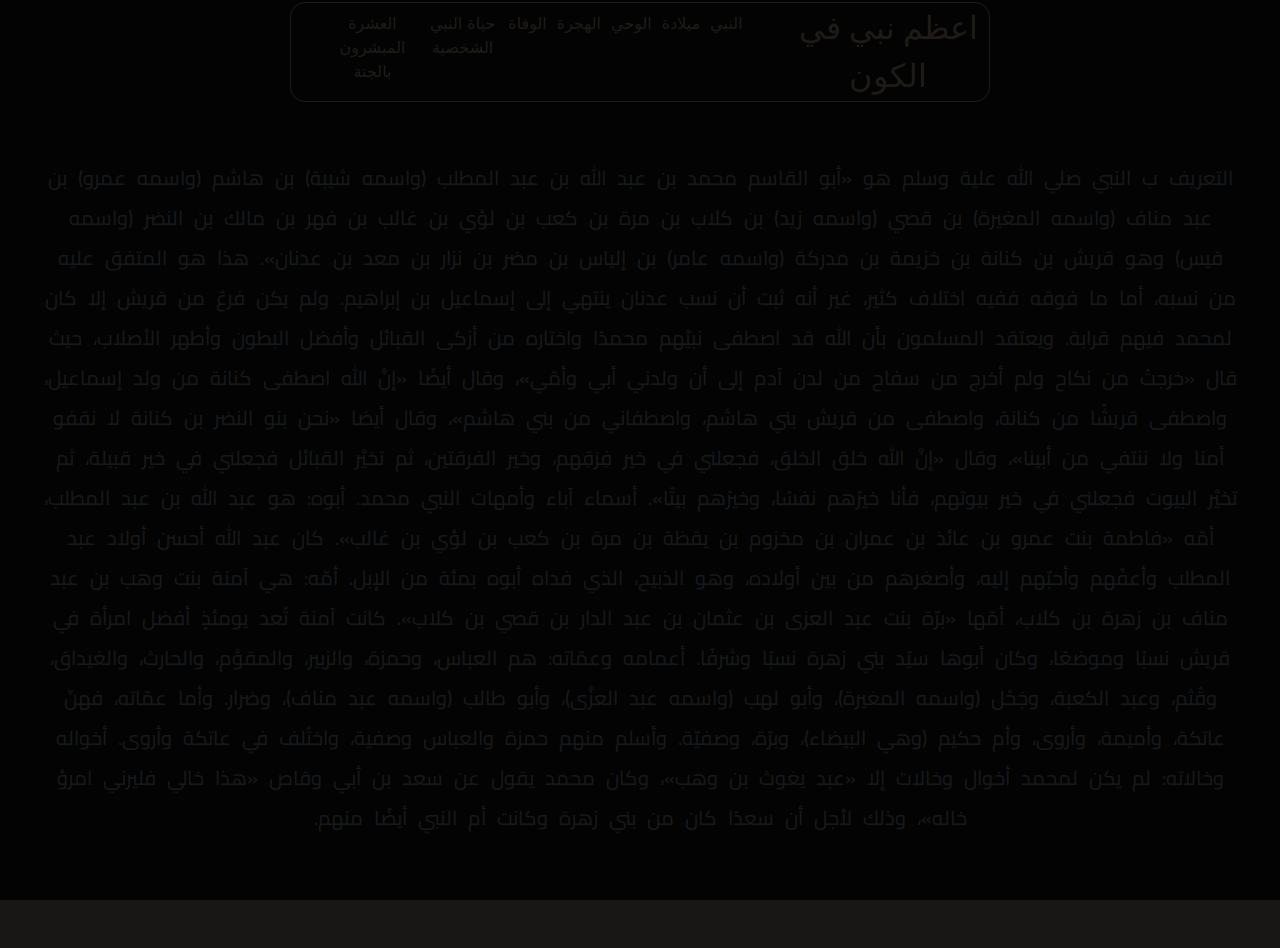
<file: index.html>
<!DOCTYPE html>
<html lang="ar" data-bs-theme="dark">
<head>
    <meta charset="UTF-8">
    <meta name="viewport" content="width=device-width, initial-scale=1.0">
    <link href="/imege/7d3923a6b2c27f7b80d6301b545f1404.jpg" rel="icon" />
    <link rel="stylesheet" href="/css/bootstrap.min.css">
    <link rel="stylesheet" href="/styles.css">
    <link rel="preconnect" href="https://fonts.googleapis.com">
    <link rel="preconnect" href="https://fonts.gstatic.com" crossorigin>
    <link href="https://fonts.googleapis.com/css2?family=Cairo:wght@200;300;400;500;600;800;900;1000&display=swap"
        rel="stylesheet">
        <link rel="stylesheet" href="/css/font-awesome.css">

    <title>التعريف بالنبي محمد صلي الله علية وسلم</title>

</head>

<body>
    <div class="Loadingspinner">
        <span class="loader"></span>
    </div>


    <nav id="navbar" class="myNavbar position-fixed mx-auto start-50 translate-middle-x">
        <div class="d-flex justify-content-around h-100 align-items-center pt-2">
            <p class="mainFont mainColor pt-2 fs-2">اعظم نبي في الكون</p>
            <button id="toggleNavbar" class="btn d-flex justify-content-end" aria-label="زر القائمة">
                <i class="fas fa-bars mainColor p-2 rounded-1 fa-2x"></i>
            </button>
            
    
            <ul>
                <li class="nav-item">
                    <a class="nav-link active" href="/index.html">النبي</a>
                </li>
                <li class="nav-item">
                    <a class="nav-link" href="/html/mohamed.html" >ميلادة</a>
                </li>
                <li class="nav-item">
                    <a class="nav-link" href="/html/mohamed2.html" >الوحي</a>
                </li>
                <li class="nav-item">
                    <a class="nav-link" href="/html/mohamed3.html" >الهجرة</a>
                </li>
                <li class="nav-item">
                    <a class="nav-link" href="/html/mohamed4.html" >الوفاة</a>
                </li>
                <li class="nav-item">
                    <a class="nav-link" href="/html/mohamed5.html" >حياة النبي الشخصية</a>
                </li>
                <li class="nav-item">
                    <a class="nav-link" href="/html/mohamed6.html">العشرة المبشرون بالجنة</a>
                </li>
            </ul>
        </div>
    </nav>
    <br> <br>
    <main class="name1">
        <section id="name1">
            <div class="name1">
                <p>


                    التعريف ب النبي صلي الله علية وسلم
                    هو «أبو القاسم محمد بن عبد الله بن عبد المطلب    (واسمه شيبة)   بن هاشم  (واسمه عمرو) بن عبد مناف (واسمه
                    المغيرة) بن قصي (واسمه زيد) بن كلاب بن مرة بن كعب بن لؤي بن غالب بن فهر بن مالك بن النضر (واسمه قيس)
                    وهو قريش بن كنانة بن خزيمة بن مدركة (واسمه عامر) بن إلياس بن مضر بن نزار بن معد بن عدنان». هذا هو
                    المتفق عليه من نسبه، أما ما فوقه ففيه اختلاف كثير، غير أنه ثبت أن نسب عدنان ينتهي إلى إسماعيل بن
                    إبراهيم.
                    ولم يكن فرعٌ من قريش إلا كان لمحمد فيهم قرابة. ويعتقد المسلمون بأن الله قد اصطفى نبيَّهم محمدًا
                    واختاره من أزكى القبائل وأفضل البطون وأطهر الأصلاب، حيث قال «خرجتُ من نكاح ولم أخرج من سفاح من لدن
                    آدم إلى أن ولدني أبي وأمّي»، وقال أيضًا «إنَّ الله اصطفى كنانة من ولد إسماعيل، واصطفى قريشًا من
                    كنانة، واصطفى من قريش بني هاشم، واصطفاني من بني هاشم»، وقال أيضا «نحن بنو النضر بن كنانة لا نقفو
                    أمنا ولا ننتفي من أبينا»، وقال «إنَّ الله خلق الخلق، فجعلني في خير فِرَقِهم، وخير الفرقتين، ثم
                    تخيَّر القبائل فجعلني في خير قبيلة، ثم تخيَّر البيوت فجعلني في خير بيوتهم، فأنا خيرُهم نفسًا،
                    وخيرُهم بيتًا».
                    أسماء آباء وأمهات النبي محمد.
                    أبوه: هو عبد الله بن عبد المطلب، أمّه «فاطمة بنت عمرو بن عائذ بن عمران بن مخزوم بن يقظة بن مرة بن
                    كعب بن لؤي بن غالب». كان عبد الله أحسن أولاد عبد المطلب وأعفّهم وأحبّهم إليه، وأصغرهم من بين أولاده،
                    وهو الذبيح، الذي فداه أبوه بمئة من الإبل.
                    أمّه: هي آمنة بنت وهب بن عبد مناف بن زهرة بن كلاب، أمّها «برّة بنت عبد العزى بن عثمان بن عبد الدار
                    بن قصي بن كلاب». كانت آمنة تُعد يومئذٍ أفضل امرأة في قريش نسبًا وموضعًا، وكان أبوها سيّد بني زهرة
                    نسبًا وشرفًا.
                    أعمامه وعمّاته: هم العباس، وحمزة، والزبير، والمقوَّم، والحارث، والغيداق، وقُثم، وعبد الكعبة، وجَحْل
                    (واسمه المغيرة)، وأبو لهب (واسمه عبد العزَّى)، وأبو طالب (واسمه عبد مناف)، وضرار. وأما عمّاته، فهنّ
                    عاتكة، وأميمة، وأروى، وأم حكيم (وهي البيضاء)، وبرّة، وصفيّة. وأسلم منهم حمزة والعباس وصفية، واختُلف
                    في عاتكة وأروى.
                    أخواله وخالاته: لم يكن لمحمد أخوال وخالات إلا «عبد يغوث بن وهب»، وكان محمد يقول عن سعد بن أبي وقاص
                    «هذا خالي فليرني امرؤ خاله»، وذلك لأجل أن سعدًا كان من بني زهرة وكانت أم النبي أيضًا منهم.

                </p>
            </div>
        </section>
<section id="name2">

</section>

    </main>
    <script src="/js/bootstrap.bundle.min.js"></script>
    <script src="/js/jquery-3.7.1.min.js"></script>
    <script src="/main4.js"></script>
    <script>
// اجلب زر القائمة والقائمة نفسها
const toggleButton = document.getElementById('toggleNavbar');
const navbar = document.getElementById('navbar');

// قم بتعيين حدث النقر على زر القائمة
toggleButton.addEventListener('click', () => {
    // قم بتبديل الحالة المفتوحة/المغلقة للناف بار
    navbar.classList.toggle('open');
});

    </script>

</body>

</html>
</file>
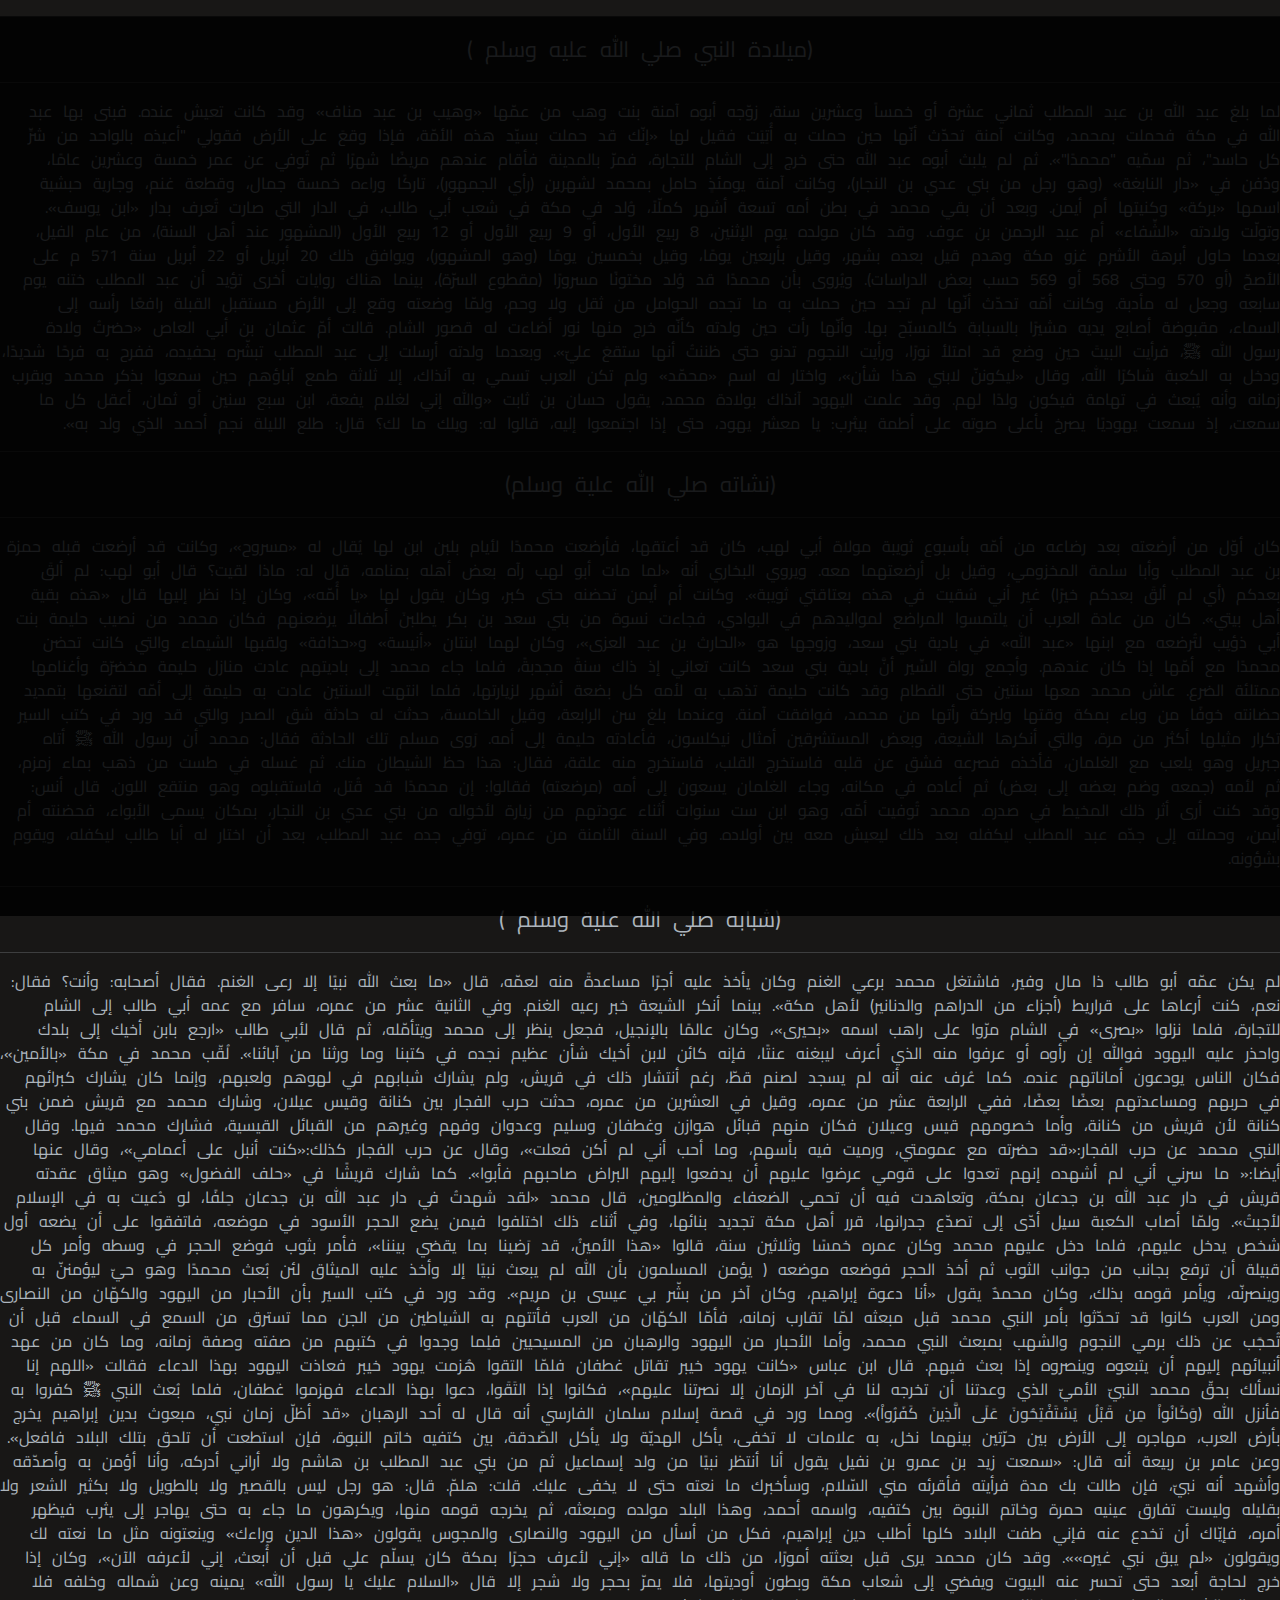
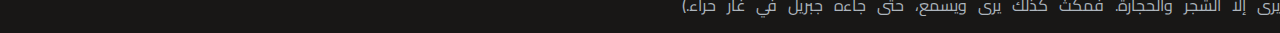
<file: html/mohamed.html>
<!DOCTYPE html>
<html lang="ar" data-bs-theme="dark">

<head>
    <meta charset="UTF-8">
    <meta name="viewport" content="width=device-width, initial-scale=1.0">
    <link href="/imege/7d3923a6b2c27f7b80d6301b545f1404.jpg" rel="icon" />
    <link rel="stylesheet" href="/css/bootstrap.min.css">
    <link rel="stylesheet" href="/styles.css">
    <link rel="preconnect" href="https://fonts.googleapis.com">
    <link rel="preconnect" href="https://fonts.gstatic.com" crossorigin>
    <link href="https://fonts.googleapis.com/css2?family=Cairo:wght@200;300;400;500;600;800;900;1000&display=swap"
        rel="stylesheet">
    <title>ميلاد النبي محمد صلي الله علية وسلم</title>
</head>

<body>
    <div class="Loadingspinner">
        <span class="loader"></span>
    </div>


    <main class="nmae2">
        <section id="name2">
            <div class="name2">
                <p>
                    <hr>

                 <span>(ميلادة النبي صلي الله عليه وسلم )</span>
                    <hr>
                    لما بلغ عبد الله بن عبد المطلب ثماني عشرة أو خمساً وعشرين سنة، زوّجه أبوه آمنة بنت وهب من عمّها
                    «وهيب بن عبد مناف» وقد كانت تعيش عنده. فبنى بها عبد الله في مكة فحملت بمحمد، وكانت آمنة تحدّث أنّها
                    حين حملت به أُتِيَت فقيل لها «إنّك قد حملت بسيّد هذه الأمّة، فإذا وقعَ على الأرض فقولي "أعيذه
                    بالواحد من شرِّ كل حاسد"، ثم سمّيه "محمدًا"». ثم لم يلبث أبوه عبد الله حتى خرج إلى الشام للتجارة،
                    فمرّ بالمدينة فأقام عندهم مريضًا شهرًا ثم تُوفي عن عمر خمسة وعشرين عامًا، ودُفن في «دار النابغة»
                    (وهو رجل من بني عدي بن النجار)، وكانت آمنة يومئذٍ حامل بمحمد لشهرين (رأي الجمهور)، تاركًا وراءه خمسة
                    جمال، وقطعة غنم، وجارية حبشية اسمها «بركة» وكنيتها أم أيمن. وبعد أن بقي محمد في بطن أمه تسعة أشهر
                    كملّاً، وُلد في مكة في شعب أبي طالب، في الدار التي صارت تُعرف بدار «ابن يوسف». وتولّت ولادته
                    «الشِّفاء» أم عبد الرحمن بن عوف.

                    وقد كان مولده يوم الإثنين، 8 ربيع الأول، أو 9 ربيع الأول أو 12 ربيع الأول (المشهور عند أهل السنة)،
                    من عام الفيل، بعدما حاول أبرهة الأشرم غزو مكة وهدم
                    قيل بعده بشهر، وقيل بأربعين يومًا، وقيل بخمسين يومًا (وهو المشهور)، ويوافق ذلك 20 أبريل أو 22 أبريل
                    سنة 571 م على الأصحّ (أو 570 وحتى 568 أو 569 حسب بعض الدراسات).
                    ويُروى بأن محمدًا قد وُلد مختونًا مسرورًا (مقطوع السرّة)، بينما هناك روايات أخرى تؤيد أن عبد المطلب
                    ختنه يوم سابعه وجعل له مأدبة. وكانت أمّه تحدّث أنّها لم تجد حين حملت به ما تجده الحوامل من ثقل ولا
                    وحم، ولمّا وضعته وقع إلى الأرض مستقبل القبلة رافعًا رأسه إلى السماء، مقبوضة أصابع يديه مشيرًا
                    بالسبابة كالمسبّح بها.
                    وأنّها رأت حين ولدته كأنّه خرج منها نور أضاءت له قصور الشام. قالت أمّ عثمان بن أبي العاص «حضرتُ
                    ولادة رسول الله ﷺ، فرأيت البيتَ حين وضع قد امتلأ نورًا، ورأيت النجوم تدنو حتى ظننتُ أنها ستقعَ
                    عليّ». وبعدما ولدته أرسلت إلى عبد المطلب تبشّره بحفيده، ففرح به فرحًا شديدًا، ودخل به الكعبة شاكرًا
                    الله، وقال «ليكوننّ لابني هذا شأن»، واختار له اسم «محمّد» ولم تكن العرب تسمي به آنذاك، إلا ثلاثة طمع
                    آباؤهم حين سمعوا بذكر محمد وبقرب زمانه وأنه يُبعث في تهامة فيكون ولدًا لهم. وقد علمت اليهود آنذاك
                    بولادة محمد، يقول حسان بن ثابت «والله إني لغلام يفعة، ابن سبع سنين أو ثمان، أعقل كل ما سمعت، إذ سمعت
                    يهوديًا يصرخ بأعلى صوته على أطمة بيثرب: يا معشر يهود، حتى إذا اجتمعوا إليه، قالوا له: ويلك ما لك؟
                    قال: طلع الليلة نجم أحمد الذي ولد به».
                    <hr>
                    <span>(نشاته صلي الله علية وسلم)</span>
                    <hr>

                    كان أوّل من أرضعته بعد رضاعه من أمّه بأسبوع ثويبة مولاة أبي لهب، كان قد أعتقها، فأرضعت محمدًا لأيام
                    بلبن ابن لها يُقال له «مسروح»، وكانت قد أرضعت قبله حمزة بن عبد المطلب وأبا سلمة المخزومي، وقيل بل
                    أرضعتهما معه. ويروي البخاري أنه «لما مات أبو لهب رآه بعض أهله بمنامه، قال له: ماذا لقيت؟ قال أبو
                    لهب: لم ألقَ بعدكم (أي لم ألقَ بعدكم خيرًا) غير أني سُقيت في هذه بعتاقتي ثويبة». وكانت أم أيمن تحضنه
                    حتى كبر، وكان يقول لها «يا أُمّه»، وكان إذا نظر إليها قال «هذه بقية أهل بيتي».
                    كان من عادة العرب أن يلتمسوا المراضع لمواليدهم في البوادي، فجاءت نسوة من بني سعد بن بكر يطلبنَ
                    أطفالًا يرضعنهم فكان محمد من نصيب حليمة بنت أبي ذؤيب لتُرضعه مع ابنها «عبد الله» في بادية بني سعد،
                    وزوجها هو «الحارث بن عبد العزى»، وكان لهما ابنتان «أنيسة» و«حذافة» ولقبها الشيماء والتي كانت تحضن
                    محمدًا مع أمّها إذا كان عندهم. وأجمع رواة السِّير أنَّ بادية بني سعد كانت تعاني إذ ذاك سنةً مجدبةً،
                    فلما جاء محمد إلى باديتهم عادت منازل حليمة مخضرّة وأغنامها ممتلئة الضرع. عاش محمد معها سنتين حتى
                    الفطام وقد كانت حليمة تذهب به لأمه كل بضعة أشهر لزيارتها، فلما انتهت السنتين عادت به حليمة إلى أمّه
                    لتقنعها بتمديد حضانته خوفًا من وباء بمكة وقتها ولبركة رأتها من محمد، فوافقت آمنة. وعندما بلغ سن
                    الرابعة، وقيل الخامسة، حدثت له حادثة شق الصدر والتي قد ورد في كتب السير تكرار مثيلها أكثر من مرة،
                    والتي أنكرها الشيعة، وبعض المستشرقين أمثال نيكلسون، فأعادته حليمة إلى أمه. رَوى مسلم تلك الحادثة
                    فقال:
                    محمد أن رسول الله ﷺ أتاه جبريل وهو يلعب مع الغلمان، فأخذه فصرعه فشق عن قلبه فاستخرج القلب، فاستخرج
                    منه علقة، فقال: هذا حظ الشيطان منك. ثم غسله في طست من ذهب بماء زمزم، ثم لأمه (جمعه وضم بعضه إلى بعض)
                    ثم أعاده في مكانه، وجاء الغلمان يسعون إلى أمه (مرضعته) فقالوا: إن محمدًا قد قُتل، فاستقبلوه وهو
                    منتقع اللون. قال أنس: وقد كنت أرى أثر ذلك المخيط في صدره. محمد
                    تُوفيت أمّه، وهو ابن ست سنوات أثناء عودتهم من زيارة لأخواله من بني عدي بن النجار، بمكان يسمى
                    الأبواء، فحضنته أم أيمن، وحملته إلى جدّه عبد المطلب ليكفله بعد ذلك ليعيش معه بين أولاده. وفي السنة
                    الثامنة من عمره، توفي جده عبد المطلب، بعد أن اختار له أبا طالب ليكفله، ويقوم بشؤونه.
                    <hr>
                    <span>(شبابه صلي الله علية وسلم )</span>  
                    <hr>


                    لم يكن عمّه أبو طالب ذا مال وفير، فاشتغل محمد برعي الغنم وكان يأخذ عليه أجرًا مساعدةً منه لعمّه، قال
                    «ما بعث الله نبيًا إلا رعى الغنم. فقال أصحابه: وأنت؟ فقال: نعم، كنت أرعاها على قراريط (أجزاء من
                    الدراهم والدنانير) لأهل مكة». بينما أنكر الشيعة خبر رعيه الغنم. وفي الثانية عشر من عمره، سافر مع عمه
                    أبي طالب إلى الشام للتجارة، فلما نزلوا «بصرى» في الشام مرّوا على راهب اسمه «بحيرى»، وكان عالمًا
                    بالإنجيل، فجعل ينظر إلى محمد ويتأمّله، ثم قال لأبي طالب «ارجع بابن أخيك إلى بلدك واحذر عليه اليهود
                    فوالله إن رأوه أو عرفوا منه الذي أعرف ليبغنه عنتًا، فإنه كائن لابن أخيك شأن عظيم نجده في كتبنا وما
                    ورثنا من آبائنا».
                    لُقّب محمد في مكة «بالأمين»، فكان الناس يودعون أماناتهم عنده. كما عُرف عنه أنه لم يسجد لصنم قطّ، رغم
                    أنتشار ذلك في قريش، ولم يشارك شبابهم في لهوهم ولعبهم، وإنما كان يشارك كبرائهم في حربهم ومساعدتهم
                    بعضًا بعضًا، ففي الرابعة عشر من عمره، وقيل في العشرين من عمره، حدثت حرب الفجار بين كنانة وقيس عيلان،
                    وشارك محمد مع قريش ضمن بني كنانة لأن قريش من كنانة، وأما خصومهم قيس وعيلان فكان منهم قبائل هوازن
                    وغطفان وسليم وعدوان وفهم وغيرهم من القبائل القيسية، فشارك محمد فيها. وقال النبي محمد عن حرب
                    الفجار:«قد حضرته مع عمومتي، ورميت فيه بأسهم، وما أحب أني لم أكن فعلت»، وقال عن حرب الفجار كذلك:«كنت
                    أنبل على أعمامي»، وقال عنها أيضا:« ما سرني أني لم أشهده إنهم تعدوا على قومي عرضوا عليهم أن يدفعوا
                    إليهم البراض صاحبهم فأبوا». كما شارك قريشًا في «حلف الفضول» وهو ميثاق عقدته قريش في دار عبد الله بن
                    جدعان بمكة، وتعاهدت فيه أن تحمي الضعفاء والمظلومين، قال محمد «لقد شهدتُ في دار عبد الله بن جدعان
                    حِلفًا، لو دُعيت به في الإسلام لأجبتُ». ولمّا أصاب الكعبة سيل أدّى إلى تصدّع جدرانها، قرر أهل مكة
                    تجديد بنائها، وفي أثناء ذلك اختلفوا فيمن يضع الحجر الأسود في موضعه، فاتفقوا على أن يضعه أول شخص يدخل
                    عليهم، فلما دخل عليهم محمد وكان عمره خمسًا وثلاثين سنة، قالوا «هذا الأمينُ، قد رَضينا بما يقضي
                    بيننا»، فأمر بثوب فوضع الحجر في وسطه وأمر كل قبيلة أن ترفع بجانب من جوانب الثوب ثم أخذ الحجر فوضعه
                    موضعه ( يؤمن المسلمون بأن الله لم يبعث نبيًا إلا وأخذ عليه الميثاق لئن بُعث محمدًا وهو حيّ ليؤمننّ
                    به وينصرنّه، ويأمر قومه بذلك، وكان محمدٌ يقول «أنا دعوة إبراهيم، وكان آخر من بشّر بي عيسى بن مريم».
                    وقد ورد في كتب السير بأن الأحبار من اليهود والكهّان من النصارى ومن العرب كانوا قد تحدّثوا بأمر النبي
                    محمد قبل مبعثه لمّا تقارب زمانه، فأمّا الكهّان من العرب فأتتهم به الشياطين من الجن مما تسترق من
                    السمع في السماء قبل أن تُحجَب عن ذلك برمي النجوم والشهب بمبعث النبي محمد، وأما الأحبار من اليهود
                    والرهبان من المسيحيين فلِما وجدوا في كتبهم من صفته وصفة زمانه، وما كان من عهد أنبيائهم إليهم أن
                    يتبعوه وينصروه إذا بعث فيهم.

                    قال ابن عباس «كانت يهود خيبر تقاتل غطفان فلمّا التقوا هُزمت يهود خيبر فعاذت اليهود بهذا الدعاء فقالت
                    «اللهم إنا نسألك بحقّ محمد النبيّ الأميّ الذي وعدتنا أن تخرجه لنا في آخر الزمان إلا نصرتنا عليهم»،
                    فكانوا إذا التَقَوا، دعوا بهذا الدعاء فهزموا غطفان، فلما بُعث النبي ﷺ كفروا به فأنزل الله
                    ﴿وَكَانُواْ مِن قَبْلُ يَسْتَفْتِحُونَ عَلَى الَّذِينَ كَفَرُواْ﴾». ومما ورد في قصة إسلام سلمان
                    الفارسي أنه قال له أحد الرهبان «قد أظلّ زمان نبي، مبعوث بدين إبراهيم يخرج بأرض العرب، مهاجره إلى
                    الأرض بين حرّتين بينهما نخل، به علامات لا تخفى، يأكل الهديّة ولا يأكل الصّدقة، بين كتفيه خاتم
                    النبوة، فإن استطعت أن تلحق بتلك البلاد فافعل». وعن عامر بن ربيعة أنه قال: «سمعت زيد بن عمرو بن نفيل
                    يقول أنا أنتظر نبيًا من ولد إسماعيل ثم من بني عبد المطلب بن هاشم ولا أراني أدركه، وأنا أؤمن به
                    وأصدّقه وأشهد أنه نبيّ، فإن طالت بك مدة فرأيته فأقرئه مني السّلام، وسأخبرك ما نعته حتى لا يخفى عليك.
                    قلت: هلمّ. قال: هو رجل ليس بالقصير ولا بالطويل ولا بكثير الشعر ولا بقليله وليست تفارق عينيه حمرة
                    وخاتم النبوة بين كتفيه، واسمه أحمد، وهذا البلد مولده ومبعثه، ثم يخرجه قومه منها، ويكرهون ما جاء به
                    حتى يهاجر إلى يثرب فيظهر أمره، فإيّاك أن تخدع عنه فإني طفت البلاد كلها أطلب دين إبراهيم، فكل من أسأل
                    من اليهود والنصارى والمجوس يقولون «هذا الدين وراءك» وينعتونه مثل ما نعته لك ويقولون «لم يبق نبي
                    غيره»».

                    وقد كان محمد يرى قبل بعثته أمورًا، من ذلك ما قاله «إني لأعرف حجرًا بمكة كان يسلّم علي قبل أن أُبعث،
                    إني لأعرفه الآن»، وكان إذا خرج لحاجة أبعد حتى تحسر عنه البيوت ويفضي إلى شعاب مكة وبطون أوديتها، فلا
                    يمرّ بحجر ولا شجر إلا قال «السلام عليك يا رسول الله» يمينه وعن شماله وخلفه فلا يرى إلا الشجر
                    والحجارة. فمكث كذلك يرى ويسمع، حتى جاءه جبريل في غار حراء.)
                </p>
            </div>
        </section>
    </main>
    <script src="/js/bootstrap.bundle.min.js"></script>
    <script src="/js/jquery-3.7.1.min.js"></script>
    <script src="/main4.js"></script>
</body>

</html>
</file>
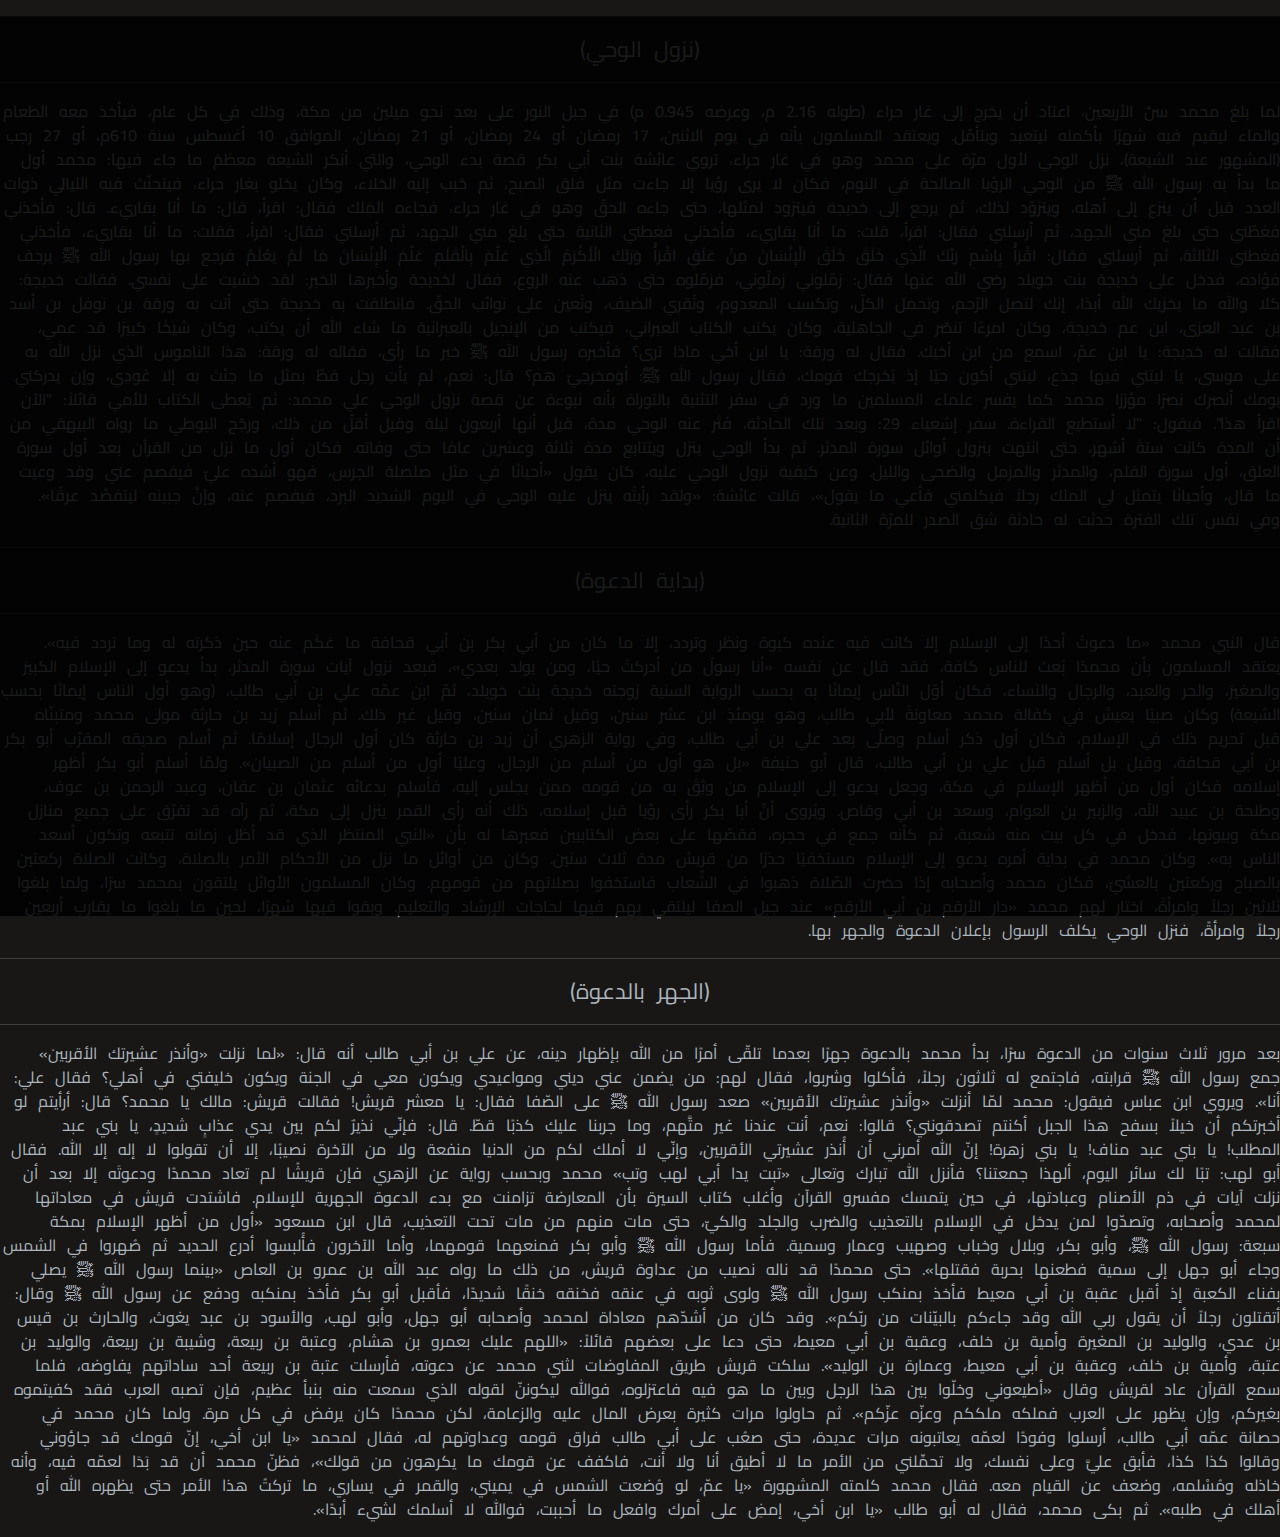
<file: html/mohamed2.html>
<!DOCTYPE html>
<html lang="ar" data-bs-theme="dark">

<head>
    <meta charset="UTF-8">
    <meta name="viewport" content="width=device-width, initial-scale=1.0">
    <link href="/imege/7d3923a6b2c27f7b80d6301b545f1404.jpg" rel="icon" />
    <link rel="stylesheet" href="/css/bootstrap.min.css">
    <link rel="stylesheet" href="/styles.css">
    <link rel="preconnect" href="https://fonts.googleapis.com">
    <link rel="preconnect" href="https://fonts.gstatic.com" crossorigin>
    <link href="https://fonts.googleapis.com/css2?family=Cairo:wght@200;300;400;500;600;800;900;1000&display=swap"
        rel="stylesheet">
    <title>نزول الوحي علي النبي محمد صلي الله علية وسلم</title>
</head>

<body>
    <div class="Loadingspinner">
        <span class="loader"></span>
    </div>


    <main class="nmae2">
        <section id="name2">
            <div class="name2">
                <p>
                    <hr>
                    <span>(نزول الوحي)</span>
                    <hr>
                    لما بلغ محمد سنَّ الأربعين، اعتاد أن يخرج إلى غار حراء (طوله 2.16 م، وعرضه 0.945 م) في جبل النور على
                    بعد نحو ميلين من مكة، وذلك في كل عام، فيأخذ معه الطعام والماء ليقيم فيه شهرًا بأكمله ليتعبد ويتأمّل.
                    ويعتقد المسلمون بأنه في يوم الاثنين، 17 رمضان أو 24 رمضان، أو 21 رمضان، الموافق 10 أغسطس سنة 610م،
                    أو 27 رجب (المشهور عند الشيعة)، نزل الوحي لأول مرّة على محمد وهو في غار حراء، تروي عائشة بنت أبي بكر
                    قصة بدء الوحي، والتي أنكر الشيعة معظمَ ما جاء فيها:
                    محمد أول ما بدأ به رسول الله ﷺ من الوحي الرؤيا الصالحة في النوم، فكان لا يرى رؤيا إلا جاءت مثل فلق
                    الصبح، ثم حُبب إليه الخلاء، وكان يخلو بغار حراء، فيتحنّث فيه الليالي ذوات العدد قبل أن ينزع إلى
                    أهله، ويتزوّد لذلك، ثم يرجع إلى خديجة فيتزود لمثلها، حتى جاءه الحقّ وهو في غار حراء، فجاءه المَلك
                    فقال: اقرأ، قال: ما أنا بقاريء. قال: فأخذني فغطّني حتى بلغ مني الجهد، ثم أرسلني فقال: اقرأ، قلت: ما
                    أنا بقاريء، فأخذني فغطني الثانية حتى بلغ مني الجهد، ثم أرسلني فقال: اقرأ، فقلت: ما أنا بقاريء،
                    فأخذني فغطني الثالثة، ثم أرسلني فقال: اقْرَأْ بِاسْمِ رَبِّكَ الَّذِي خَلَقَ خَلَقَ الْإِنْسَانَ
                    مِنْ عَلَقٍ اقْرَأْ وَرَبُّكَ الْأَكْرَمُ الَّذِي عَلَّمَ بِالْقَلَمِ عَلَّمَ الْإِنْسَانَ مَا لَمْ
                    يَعْلَمْ فرجع بها رسول الله ﷺ يرجف فؤاده، فدخل على خديجة بنت خويلد رضي الله عنها فقال: زمّلوني
                    زملّوني، فزمّلوه حتى ذهب عنه الروع، فقال لخديجة وأخبرها الخبر: لقد خشيت على نفسي. فقالت خديجة: كلا
                    والله ما يخزيك الله أبدًا، إنك لتصل الرّحم، وتحمل الكلّ، وتكسب المعدوم، وتُقرِي الضيف، وتُعين على
                    نوائب الحقّ. فانطلقت به خديجة حتى أتت به ورقة بن نوفل بن أسد بن عبد العزى، ابن عم خديجة، وكان امرءًا
                    تنصّر في الجاهلية، وكان يكتب الكتاب العبراني، فيكتب من الإنجيل بالعبرانية ما شاء الله أن يكتب، وكان
                    شيخًا كبيرًا قد عمي، فقالت له خديجة: يا ابن عمّ، اسمع من ابن أخيك. فقال له ورقة: يا ابن أخي ماذا
                    ترى؟ فأخبره رسول الله ﷺ خبر ما رأى، فقاله له ورقة: هذا الناموس الذي نزل الله به على موسى، يا ليتني
                    فيها جذع، ليتني أكون حيًا إذ يُخرجك قومك، فقال رسول الله ﷺ: أوَمخرجيّ هم؟ قال: نعم، لم يأتِ رجل قطّ
                    بمثل ما جئتَ به إلا عُودِي، وإن يدركني يومك أنصرك نصرًا مؤزرًا محمد
                    كما يفسر علماء المسلمين ما ورد في سفر التثنية بالتوراة بأنه نبوءة عن قصة نزول الوحي علي محمد:
                    ثم يُعطى الكتاب للأمي قائلاً: "الآن اقرأ هذا". فيقول: "لا أستطيع القراءة. سفر إشعياء 29:
                    وبعد تلك الحادثة، فَتَر عنه الوحي مدة، قيل أنها أربعون ليلة وقيل أقلّ من ذلك، ورجّح البوطي ما رواه
                    البيهقي من أن المدة كانت ستةَ أشهر، حتى انتهت بنزول أوائل سورة المدثر. ثم بدأ الوحي ينزل ويتتابع مدة
                    ثلاثة وعشرين عامًا حتى وفاته. فكان أول ما نزل من القرآن بعد أول سورة العلق، أول سورة القلم، والمدثر
                    والمزمل والضحى والليل. وعن كيفية نزول الوحي عليه، كان يقول «أحيانًا في مثل صلصلة الجرس، فهو أشده
                    عليّ فيفصم عني وقد وعيت ما قال، وأحيانًا يتمثل لي الملك رجلاً فيكلمني فأعي ما يقول»، قالت عائشة:
                    «ولقد رأيتُه ينزل عليه الوحي في اليوم الشديد البرد، فيفصِم عنه، وإنَّ جبينه ليتفصَّد عرقًا». وفي نفس
                    تلك الفترة حدثت له حادثة شق الصدر للمرّة الثانية.
                    <hr>
                    <span>(بداية الدعوة)</span>
                    <hr>

                    قال النبي محمد «ما دعوتُ أحدًا إلى الإسلام إلا كانت فيه عنده كبوة ونظر وتردد، إلا ما كان من أبي بكر
                    بن أبي قحافة ما عَكَم عنه حين ذكرته له وما تردد فيه».
                    يعتقد المسلمون بأن محمدًا بُعث للناس كافة، فقد قال عن نفسه «أنا رسولُ من أدركتُ حيًا، ومن يولد
                    بعدي»، فبعد نزول آيات سورة المدثر، بدأ يدعو إلى الإسلام الكبيرَ والصغيرَ، والحر والعبد، والرجال
                    والنساء، فكان أوّل النّاس إيمانًا به بحسب الرواية السنية زوجته خديجة بنت خويلد، ثمّ ابن عمّه علي بن
                    أبي طالب، (وهو أول الناس إيمانًا بحسب الشيعة) وكان صبيًا يعيش في كفالة محمد معاونةً لأبي طالب، وهو
                    يومئذٍ ابن عشر سنين، وقيل ثمان سنين، وقيل غير ذلك. ثم أسلم زيد بن حارثة مولى محمد ومتبنّاه قبل تحريم
                    ذلك في الإسلام، فكان أول ذكر أسلم وصلّى بعد علي بن أبي طالب، وفي رواية الزهري أن زيد بن حارثة كان
                    أول الرجال إسلامًا. ثم أسلم صديقه المقرّب أبو بكر بن أبي قحافة، وقيل بل أسلم قبل علي بن أبي طالب،
                    قال أبو حنيفة «بل هو أول من أسلم من الرجال، وعليًا أول من أسلم من الصبيان». ولمّا أسلم أبو بكر أظهر
                    إسلامه فكان أول من أظهر الإسلام في مكة، وجعل يدعو إلى الإسلام من وثِقَ به من قومه ممن يجلس إليه،
                    فأسلم بدعائه عثمان بن عفان، وعبد الرحمن بن عوف، وطلحة بن عبيد الله، والزبير بن العوام، وسعد بن أبي
                    وقاص. ويُروى أنّ أبا بكر رأى رؤيا قبل إسلامه، ذلك أنه رأى القمر ينزل إلى مكة، ثم رآه قد تفرّق على
                    جميع منازل مكة وبيوتها، فدخل في كل بيت منه شعبة، ثم كأنه جمع في حجره، فقصّها على بعض الكتابيين
                    فعبرها له بأن «النبي المنتظر الذي قد أظل زمانه تتبعه وتكون أسعد الناس به».
                    وكان محمد في بداية أمره يدعو إلى الإسلام مستخفيًا حذرًا من قريش مدة ثلاث سنين. وكان من أوائل ما نزل
                    من الأحكام الأمر بالصلاة، وكانت الصلاة ركعتين بالصباح وركعتين بالعشيّ، فكان محمد وأصحابه إذا حضرت
                    الصّلاة ذهبوا في الشِّعاب فاستخفوا بصلاتهم من قومهم. وكان المسلمون الأوائل يلتقون بمحمد سرًا، ولما
                    بلغوا ثلاثين رجلاً وامرأةً، اختار لهم محمد «دار الأرقم بن أبي الأرقم» عند جبل الصفا ليلتقي بهم فيها
                    لحاجات الإرشاد والتعليم. وبقوا فيها شهرًا، لحين ما بلغوا ما يقارب أربعين رجلاً وامرأةً، فنزل الوحي
                    يكلف الرسول بإعلان الدعوة والجهر بها.
                    <hr>
                    <span>(الجهر بالدعوة)</span>
                    <hr> بعد مرور ثلاث سنوات من الدعوة سرًا، بدأ محمد بالدعوة جهرًا بعدما تلقّى أمرًا من الله بإظهار
                    دينه، عن
                    علي بن أبي طالب أنه قال: «لما نزلت «وأنذر عشيرتك الأقربين» جمع رسول الله ﷺ قرابته، فاجتمع له ثلاثون
                    رجلاً، فأكلوا وشربوا، فقال لهم: من يضمن عني ديني ومواعيدي ويكون معي في الجنة ويكون خليفتي في أهلي؟
                    فقال علي: أنا». ويروي ابن عباس فيقول:
                    محمد لمّا أنزلت «وأنذر عشيرتك الأقربين» صعد رسول الله ﷺ على الصّفا فقال: يا معشر قريش! فقالت قريش:
                    مالك يا محمد؟ قال: أرأيتم لو أخبرتكم أن خيلاً بسفح هذا الجبل أكنتم تصدقونني؟ قالوا: نعم، أنت عندنا
                    غير متَّهم، وما جربنا عليك كذبًا قطّ. قال: فإنّي نذيرٌ لكم بين يدي عذابٍ شديدٍ، يا بني عبد المطلب!
                    يا بني عبد مناف! يا بني زهرة! إنّ الله أمرني أن أُنذر عشيرتي الأقربين، وإنّي لا أملك لكم من الدنيا
                    منفعة ولا من الآخرة نصيبًا، إلا أن تقولوا لا إله إلا الله. فقال أبو لهب: تبًا لك سائر اليوم، ألهذا
                    جمعتنا؟ فأنزل الله تبارك وتعالى «تبت يدا أبي لهب وتب» محمد
                    وبحسب رواية عن الزهري فإن قريشًا لم تعاد محمدًا ودعوتَه إلا بعد أن نزلت آيات في ذم الأصنام وعبادتها،
                    في حين يتمسك مفسرو القرآن وأغلب كتاب السيرة بأن المعارضة تزامنت مع بدء الدعوة الجهرية للإسلام.
                    فاشتدت قريش في معاداتها لمحمد وأصحابه، وتصدّوا لمن يدخل في الإسلام بالتعذيب والضرب والجلد والكيّ،
                    حتى مات منهم من مات تحت التعذيب، قال ابن مسعود «أول من أظهر الإسلام بمكة سبعة: رسول الله ﷺ، وأبو
                    بكر، وبلال وخباب وصهيب وعمار وسمية. فأما رسول الله ﷺ وأبو بكر فمنعهما قومهما، وأما الآخرون فأُلبسوا
                    أدرع الحديد ثم صُهروا في الشمس وجاء أبو جهل إلى سمية فطعنها بحربة فقتلها». حتى محمدًا قد ناله نصيب
                    من عداوة قريش، من ذلك ما رواه عبد الله بن عمرو بن العاص «بينما رسول الله ﷺ يصلي بفناء الكعبة إذ أقبل
                    عقبة بن أبي معيط فأخذ بمنكب رسول الله ﷺ ولوى ثوبه في عنقه فخنقه خنقًا شديدًا، فأقبل أبو بكر فأخذ
                    بمنكبه ودفع عن رسول الله ﷺ وقال: أتقتلون رجلاً أن يقول ربي الله وقد جاءكم بالبيّنات من ربّكم». وقد
                    كان من أشدّهم معاداة لمحمد وأصحابه أبو جهل، وأبو لهب، والأسود بن عبد يغوث، والحارث بن قيس بن عدي،
                    والوليد بن المغيرة وأمية بن خلف، وعقبة بن أبي معيط، حتى دعا على بعضهم قائلاً: «اللهم عليك بعمرو بن
                    هشام، وعتبة بن ربيعة، وشيبة بن ربيعة، والوليد بن عتبة، وأمية بن خلف، وعقبة بن أبي معيط، وعمارة بن
                    الوليد».
                    سلكت قريش طريق المفاوضات لثني محمد عن دعوته، فأرسلت عتبة بن ربيعة أحد ساداتهم يفاوضه، فلما سمع
                    القرآن عاد لقريش وقال «أطيعوني وخلّوا بين هذا الرجل وبين ما هو فيه فاعتزلوه، فوالله ليكوننّ لقوله
                    الذي سمعت منه بنبأ عظيم، فإن تصبه العرب فقد كفيتموه بغيركم، وإن يظهر على العرب فملكه ملككم وعزّه
                    عزّكم». ثم حاولوا مرات كثيرة بعرض المال عليه والزعامة، لكن محمدًا كان يرفض في كل مرة. ولما كان محمد
                    في حصانة عمّه أبي طالب، أرسلوا وفودًا لعمّه يعاتبونه مرات عديدة، حتى صعُب على أبي طالب فراق قومه
                    وعداوتهم له، فقال لمحمد «يا ابن أخي، إنّ قومك قد جاؤوني وقالوا كذا كذا، فأبق عليَّ وعلى نفسك، ولا
                    تحمِّلني من الأمر ما لا أطيق أنا ولا أنت، فاكفف عن قومك ما يكرهون من قولك»، فظنّ محمد أن قد بَدَا
                    لعمّه فيه، وأنه خاذله ومُسْلمه، وضعف عن القيام معه. فقال محمد كلمته المشهورة «يا عمّ، لو وُضعت الشمس
                    في يميني، والقمر في يساري، ما تركتُ هذا الأمر حتى يظهره الله أو أهلك في طلبه». ثم بكى محمد، فقال له
                    أبو طالب «يا ابن أخي، إمضِ على أمرك وافعل ما أحببت، فوالله لا أسلمك لشيء أبدًا».
                </p>
            </div>
        </section>
    </main>
    <script src="/js/bootstrap.bundle.min.js"></script>
    <script src="/js/jquery-3.7.1.min.js"></script>
    <script src="/main4.js"></script>
</body>

</html>
</file>
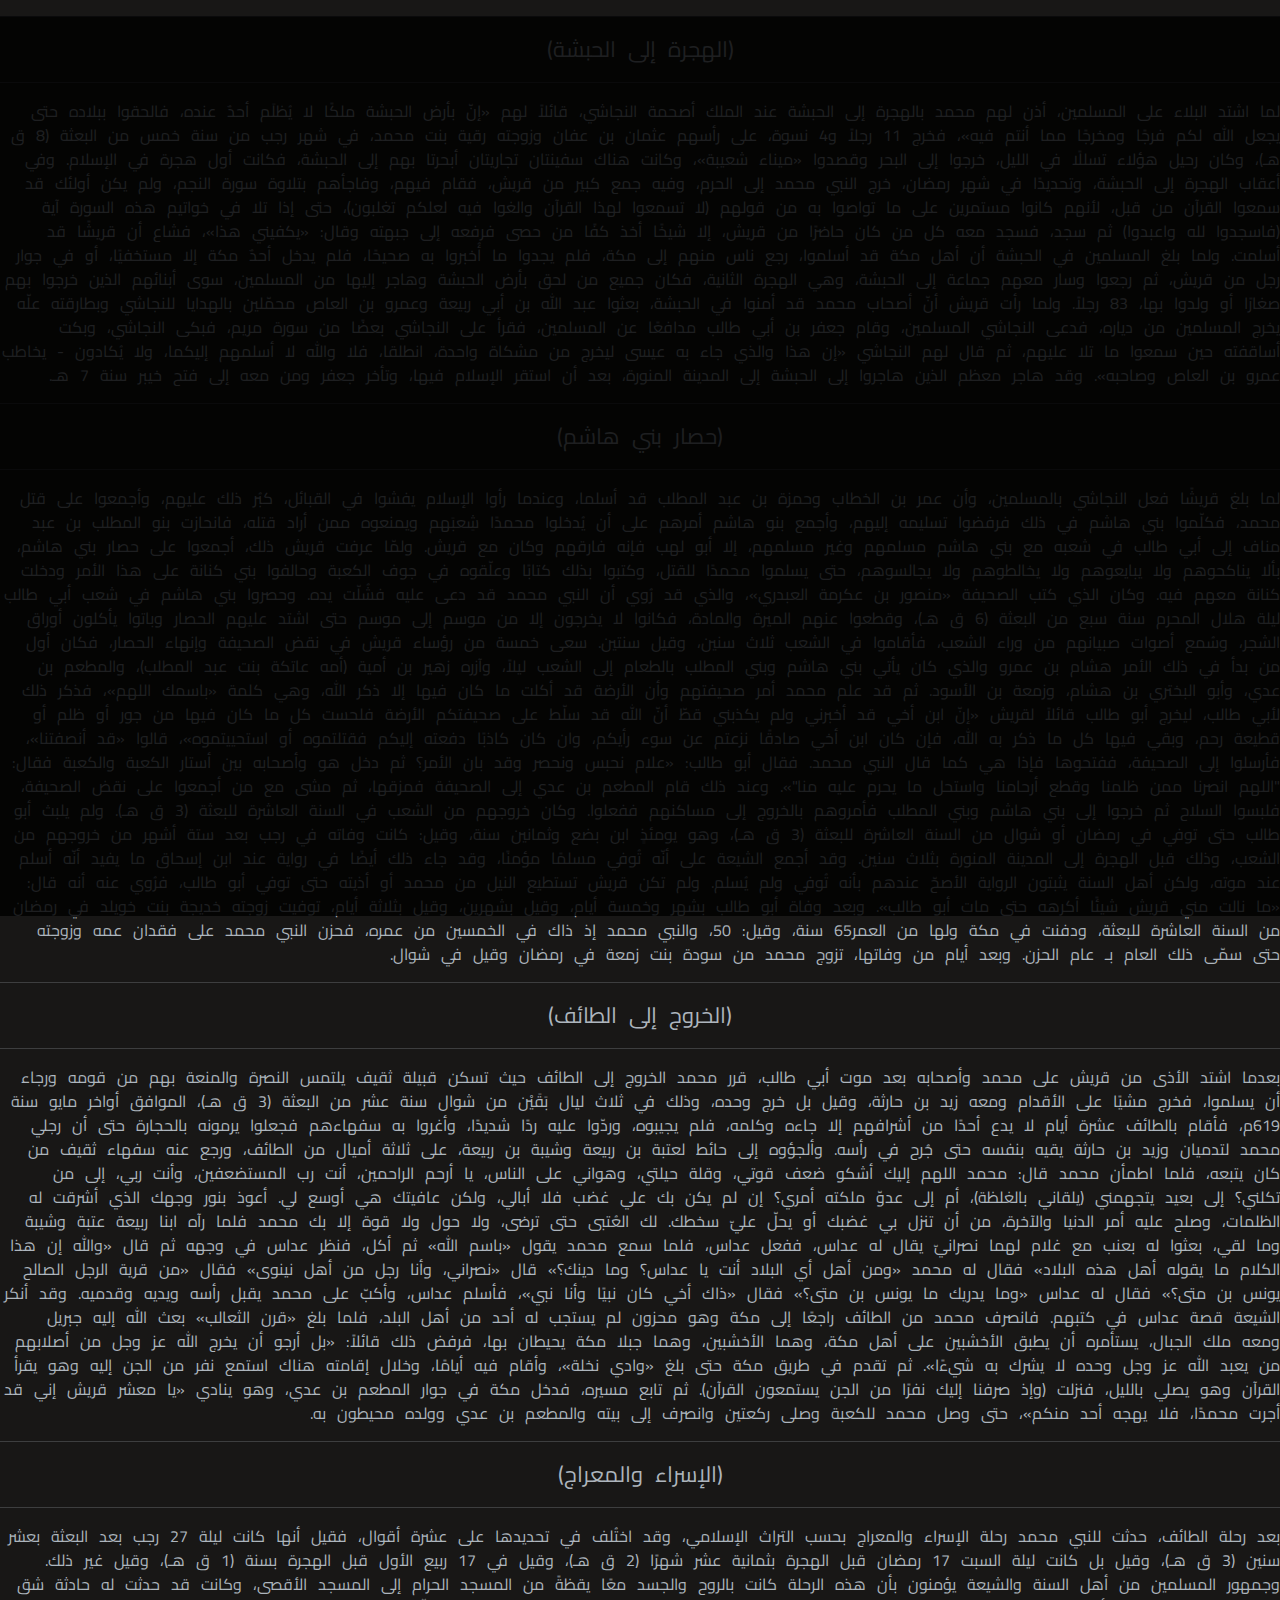
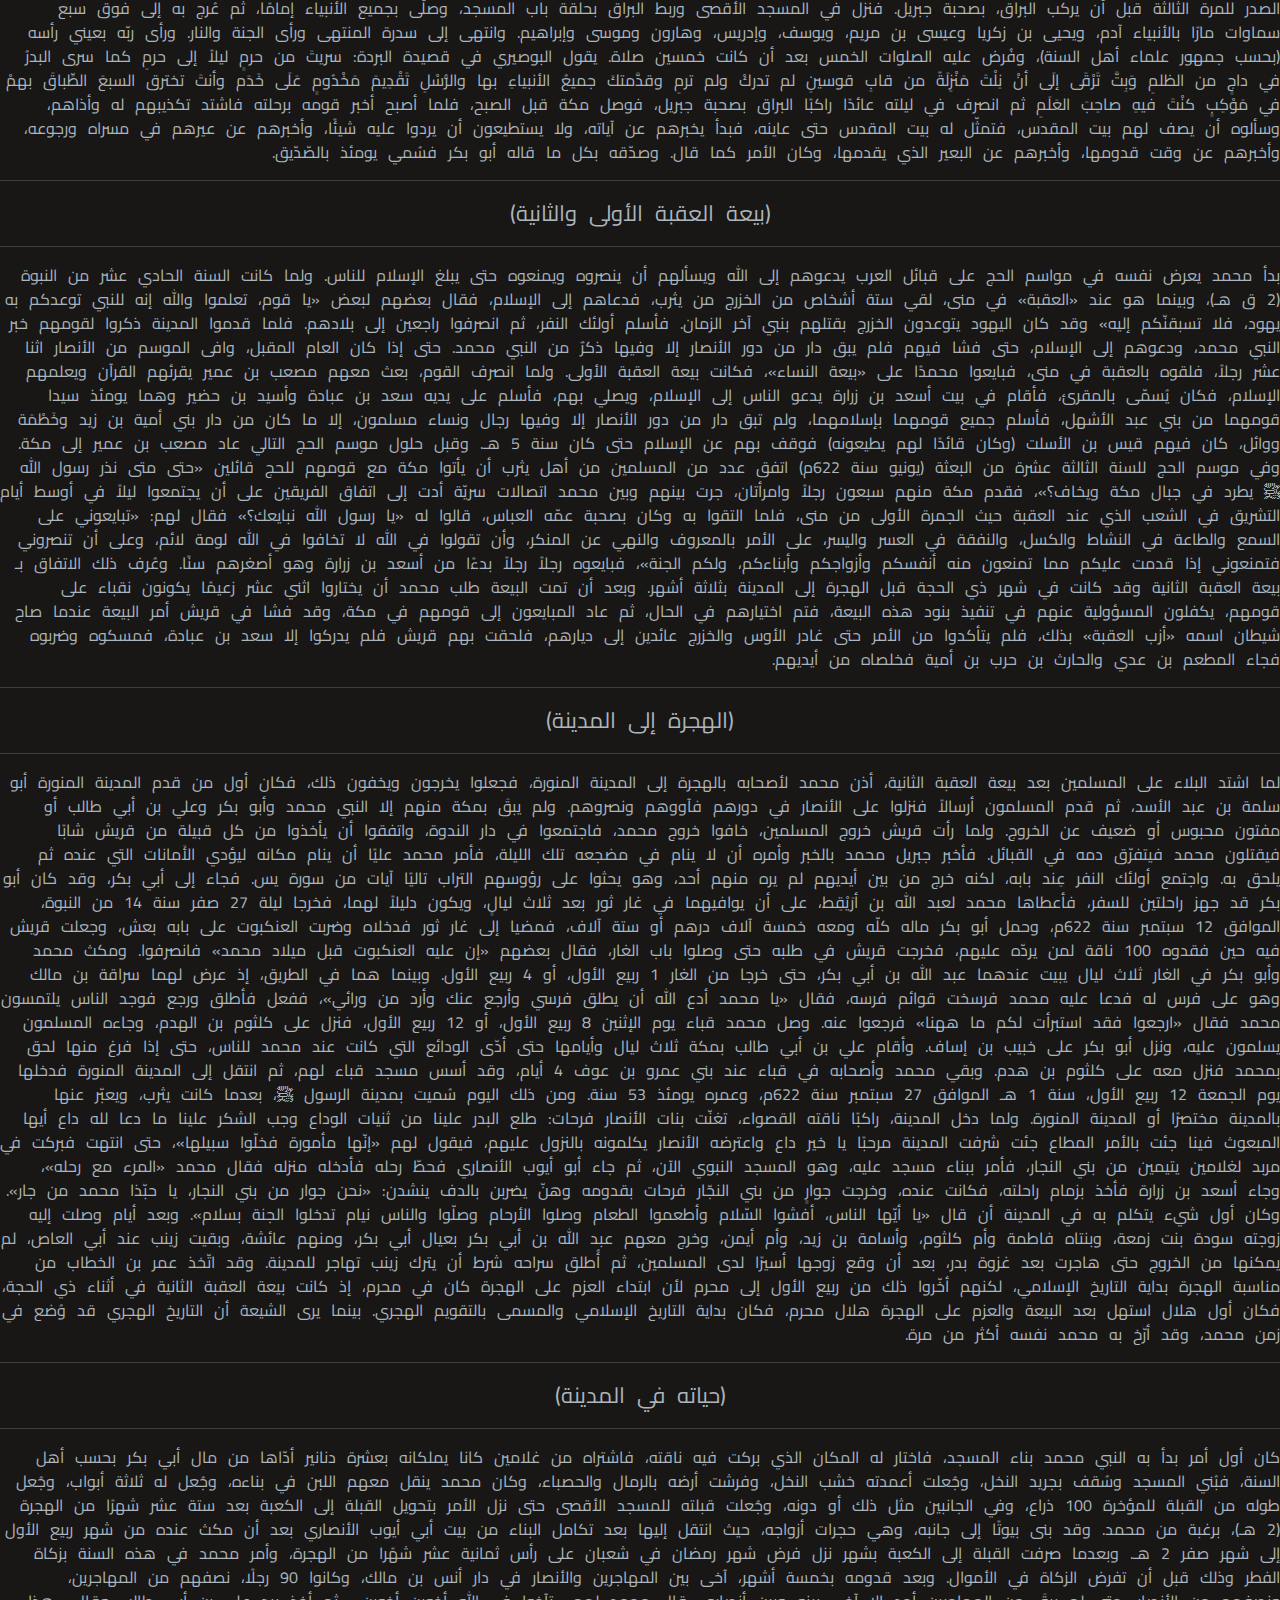
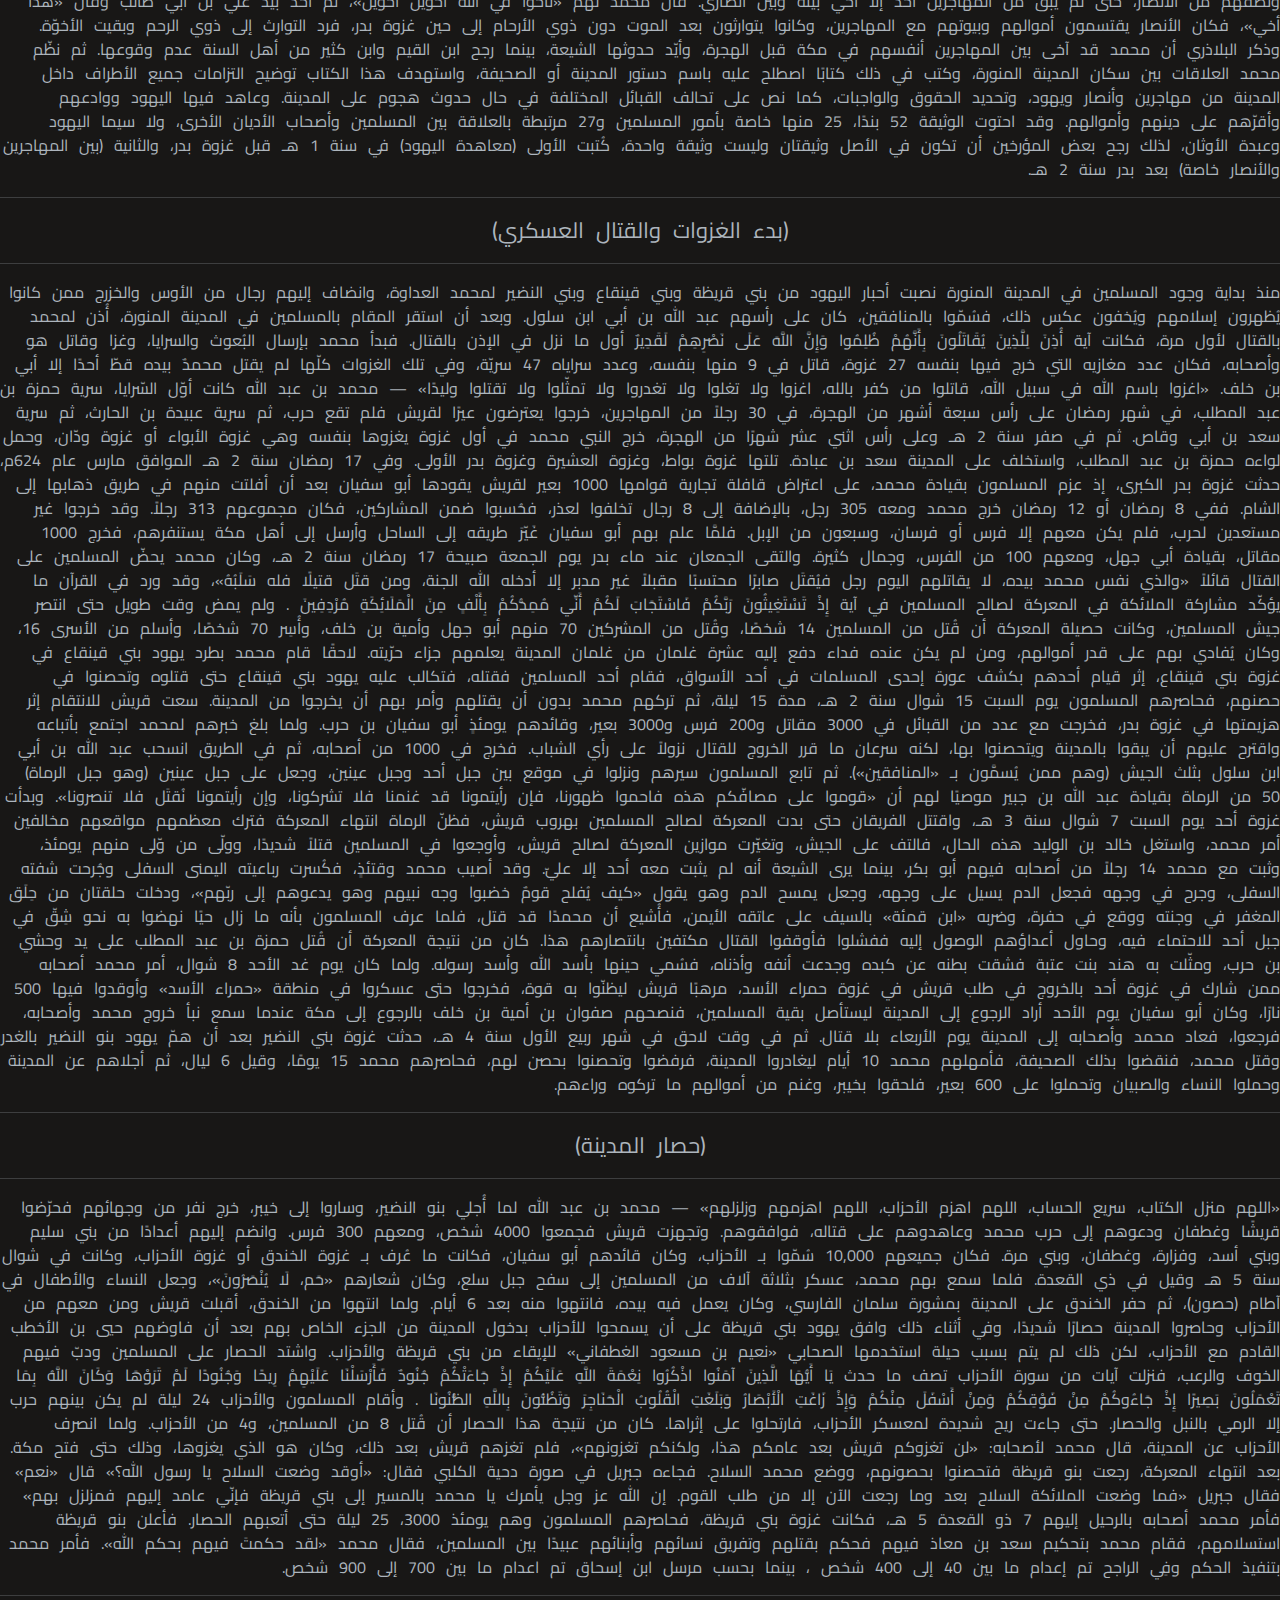
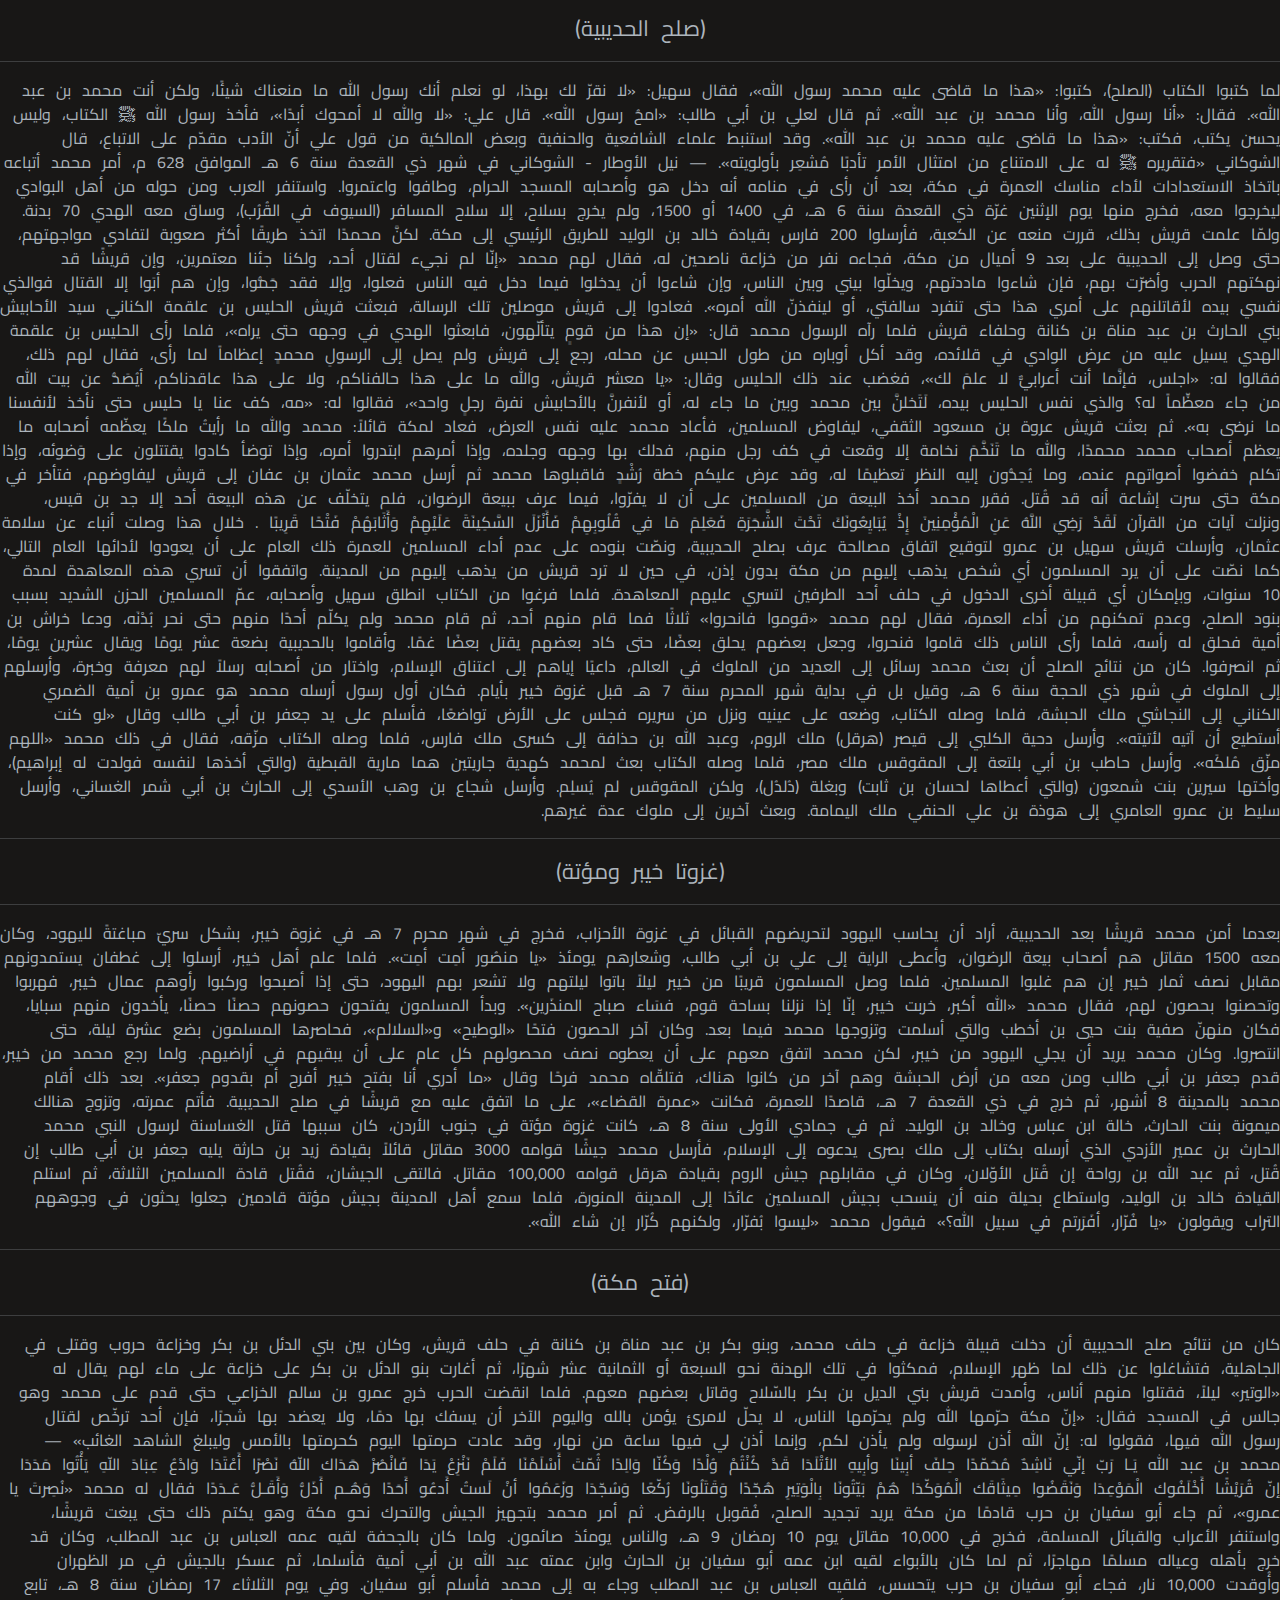
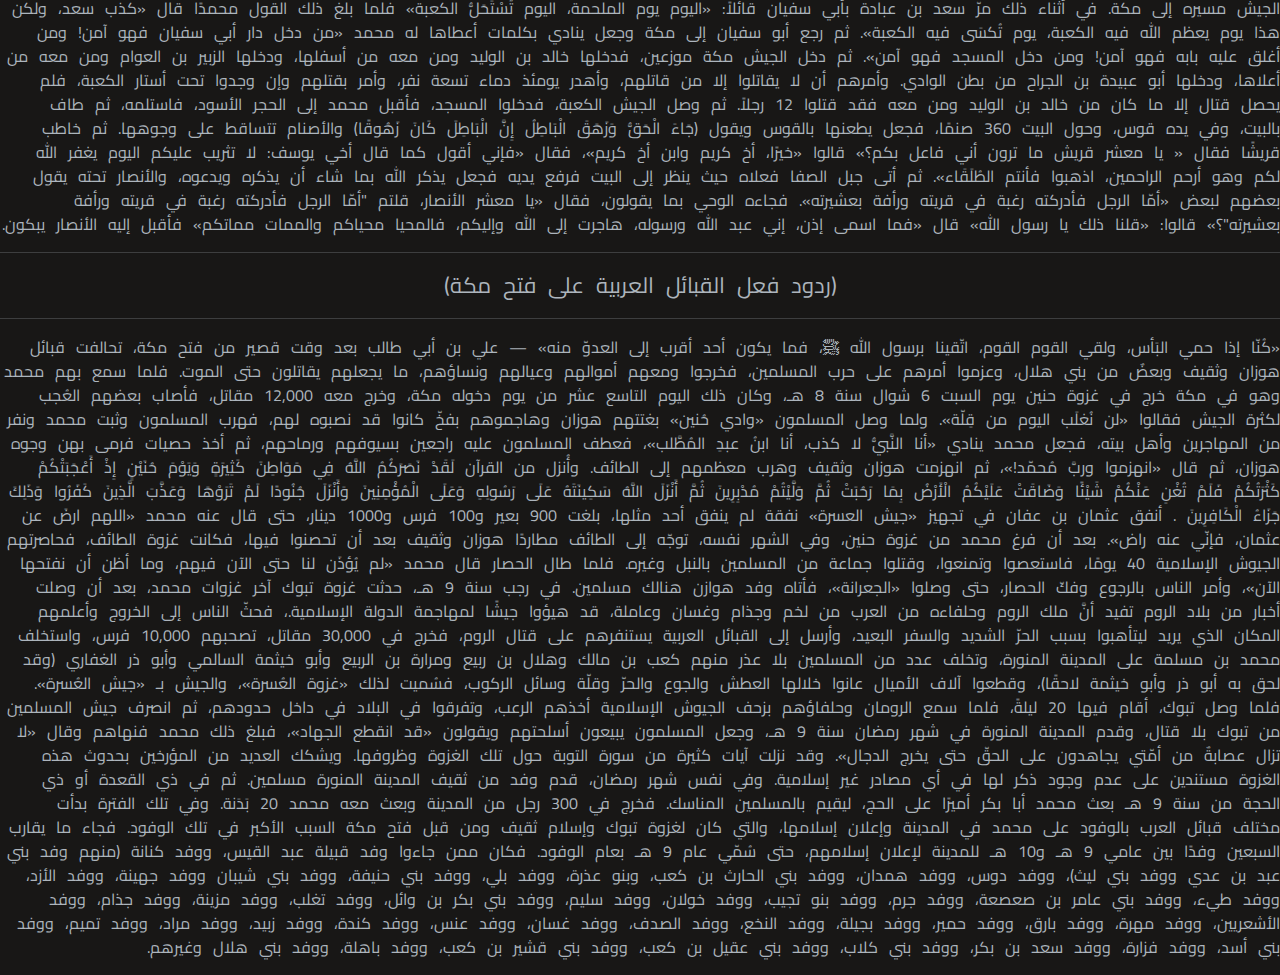
<file: html/mohamed3.html>
<!DOCTYPE html>
<html lang="ar" data-bs-theme="dark">

<head>
    <meta charset="UTF-8">
    <meta name="viewport" content="width=device-width, initial-scale=1.0">
    <link href="/imege/7d3923a6b2c27f7b80d6301b545f1404.jpg" rel="icon" />
    <link rel="stylesheet" href="/css/bootstrap.min.css">
    <link rel="stylesheet" href="/styles.css">
    <link rel="preconnect" href="https://fonts.googleapis.com">
    <link rel="preconnect" href="https://fonts.gstatic.com" crossorigin>
    <link href="https://fonts.googleapis.com/css2?family=Cairo:wght@200;300;400;500;600;800;900;1000&display=swap"
        rel="stylesheet">
    <title>هجراة النبي محمد صلي الله علية وسلم الي الحبشة</title>
</head>

<body>
    <div class="Loadingspinner">
        <span class="loader"></span>
    </div>


    <main class="nmae2">
        <section id="name2">
            <div class="name2">
                <p>
                    <hr> <span>(الهجرة إلى الحبشة)</span>
                    <hr>
                    لما اشتد البلاء على المسلمين، أذن لهم محمد بالهجرة إلى الحبشة عند الملك أصحمة النجاشي، قائلاً لهم
                    «إنّ بأرض الحبشة ملكًا لا يُظلَم أحدٌ عنده، فالحقوا ببلاده حتى يجعل الله لكم فرجًا ومخرجًا مما أنتم
                    فيه»، فخرج 11 رجلاً و4 نسوة، على رأسهم عثمان بن عفان وزوجته رقية بنت محمد، في شهر رجب من سنة خمس من
                    البعثة (8 ق هـ)، وكان رحيل هؤلاء تسللًا في الليل، خرجوا إلى البحر وقصدوا «ميناء شعيبة»، وكانت هناك
                    سفينتان تجاريتان أبحرتا بهم إلى الحبشة، فكانت أول هجرة في الإسلام.


                    وفي أعقاب الهجرة إلى الحبشة، وتحديدًا في شهر رمضان، خرج النبي محمد إلى الحرم، وفيه جمع كبير من قريش،
                    فقام فيهم، وفاجأهم بتلاوة سورة النجم، ولم يكن أولئك قد سمعوا القرآن من قبل، لأنهم كانوا مستمرين على
                    ما تواصوا به من قولهم ﴿لا تسمعوا لهذا القرآن والغوا فيه لعلكم تغلبون﴾، حتى إذا تلا في خواتيم هذه
                    السورة آية ﴿فاسجدوا لله واعبدوا﴾ ثم سجد، فسجد معه كل من كان حاضرًا من قريش، إلا شيخًا أخذ كفًا من
                    حصى فرفعه إلى جبهته وقال: «يكفيني هذا»، فشاع أن قريشًا قد أسلمت.

                    ولما بلغ المسلمين في الحبشة أن أهل مكة قد أسلموا، رجع ناس منهم إلى مكة، فلم يجدوا ما أُخبروا به
                    صحيحًا، فلم يدخل أحدٌ مكة إلا مستخفيًا، أو في جوار رجل من قريش، ثم رجعوا وسار معهم جماعة إلى الحبشة،
                    وهي الهجرة الثانية، فكان جميع من لحق بأرض الحبشة وهاجر إليها من المسلمين، سوى أبنائهم الذين خرجوا
                    بهم صغارًا أو ولدوا بها، 83 رجلاً. ولما رأت قريش أنّ أصحاب محمد قد أمنوا في الحبشة، بعثوا عبد الله
                    بن أبي ربيعة وعمرو بن العاص محمّلين بالهدايا للنجاشي وبطارقته علّه يخرج المسلمين من دياره، فدعى
                    النجاشي المسلمين، وقام جعفر بن أبي طالب مدافعًا عن المسلمين، فقرأ على النجاشي بعضًا من سورة مريم،
                    فبكى النجاشي، وبكت أساقفته حين سمعوا ما تلا عليهم، ثم قال لهم النجاشي «إن هذا والذي جاء به عيسى
                    ليخرج من مشكاة واحدة، انطلقا، فلا والله لا أسلمهم إليكما، ولا يُكادون - يخاطب عمرو بن العاص وصاحبه».
                    وقد هاجر معظم الذين هاجروا إلى الحبشة إلى المدينة المنورة، بعد أن استقر الإسلام فيها، وتأخر جعفر ومن
                    معه إلى فتح خيبر سنة 7 هـ.
                    <hr> <Span>(حصار بني هاشم)</Span>
                    <hr>

                    لما بلغ قريشًا فعل النجاشي بالمسلمين، وأن عمر بن الخطاب وحمزة بن عبد المطلب قد أسلما، وعندما رأوا
                    الإسلام يفشوا في القبائل، كبُر ذلك عليهم، وأجمعوا على قتل محمد، فكلّموا بني هاشم في ذلك فرفضوا
                    تسليمه إليهم، وأجمع بنو هاشم أمرهم على أن يُدخلوا محمدًا شِعبَهم ويمنعوه ممن أراد قتله، فانحازت بنو
                    المطلب بن عبد مناف إلى أبي طالب في شعبه مع بني هاشم مسلمهم وغير مسلمهم، إلا أبو لهب فإنه فارقهم وكان
                    مع قريش. ولمّا عرفت قريش ذلك، أجمعوا على حصار بني هاشم، بألا يناكحوهم ولا يبايعوهم ولا يخالطوهم ولا
                    يجالسوهم، حتى يسلموا محمدًا للقتل، وكتبوا بذلك كتابًا وعلّقوه في جوف الكعبة وحالفوا بني كنانة على
                    هذا الأمر ودخلت كنانة معهم فيه. وكان الذي كتب الصحيفة «منصور بن عكرمة العبدري»، والذي قد رُوي أن
                    النبي محمد قد دعى عليه فشُلّت يده. وحصروا بني هاشم في شعب أبي طالب ليلة هلال المحرم سنة سبع من
                    البعثة (6 ق هـ)، وقطعوا عنهم الميرة والمادة، فكانوا لا يخرجون إلا من موسم إلى موسم حتى اشتد عليهم
                    الحصار وباتوا يأكلون أوراق الشجر، وسُمع أصوات صبيانهم من وراء الشعب، فأقاموا في الشعب ثلاث سنين،
                    وقيل سنتين.

                    سعى خمسة من رؤساء قريش في نقض الصحيفة وإنهاء الحصار، فكان أول من بدأ في ذلك الأمر هشام بن عمرو والذي
                    كان يأتي بني هاشم وبني المطلب بالطعام إلى الشعب ليلاً، وآزره زهير بن أمية (أمه عاتكة بنت عبد
                    المطلب)، والمطعم بن عدي، وأبو البختري بن هشام، وزمعة بن الأسود. ثم قد علم محمد أمر صحيفتهم وأن
                    الأرضة قد أكلت ما كان فيها إلا ذكر الله، وهي كلمة «باسمك اللهم»، فذكر ذلك لأبي طالب، ليخرج أبو طالب
                    قائلاً لقريش «إنّ ابن أخي قد أخبرني ولم يكذبني قطّ أنّ الله قد سلّط على صحيفتكم الأرضة فلحست كل ما
                    كان فيها من جور أو ظلم أو قطيعة رحم، وبقي فيها كل ما ذكر به الله، فإن كان ابن أخي صادقًا نزعتم عن
                    سوء رأيكم، وان كان كاذبًا دفعته إليكم فقتلتموه أو استحييتموه»، قالوا «قد أنصفتنا»، فأرسلوا إلى
                    الصحيفة، ففتحوها فإذا هي كما قال النبي محمد. فقال أبو طالب: «علام نحبس ونحصر وقد بان الأمر؟ ثم دخل
                    هو وأصحابه بين أستار الكعبة والكعبة فقال: "اللهم انصرنا ممن ظلمنا وقطع أرحامنا واستحل ما يحرم عليه
                    منا"». وعند ذلك قام المطعم بن عدي إلى الصحيفة فمزقها، ثم مشى مع من أجمعوا على نقض الصحيفة، فلبسوا
                    السلاح ثم خرجوا إلى بني هاشم وبني المطلب فأمروهم بالخروج إلى مساكنهم ففعلوا. وكان خروجهم من الشعب في
                    السنة العاشرة للبعثة (3 ق هـ).

                    ولم يلبث أبو طالب حتى توفي في رمضان أو شوال من السنة العاشرة للبعثة (3 ق هـ)، وهو يومئذٍ ابن بضع
                    وثمانين سنة، وقيل: كانت وفاته في رجب بعد ستة أشهر من خروجهم من الشعب، وذلك قبل الهجرة إلى المدينة
                    المنورة بثلاث سنين. وقد أجمع الشيعة على أنّه تُوفي مسلمًا مؤمنًا، وقد جاء ذلك أيضًا في رواية عند ابن
                    إسحاق ما يفيد أنّه أسلم عند موته، ولكن أهل السنة يثبتون الرواية الأصحّ عندهم بأنه تُوفي ولم يُسلم.
                    ولم تكن قريش تستطيع النيل من محمد أو أذيته حتى توفي أبو طالب، فرُوي عنه أنه قال: «ما نالت مني قريش
                    شيئًا أكرهه حتى مات أبو طالب». وبعد وفاة أبو طالب بشهر وخمسة أيام، وقيل بشهرين، وقيل بثلاثة أيام،
                    توفيت زوجته خديجة بنت خويلد في رمضان من السنة العاشرة للبعثة، ودفنت في مكة ولها من العمر65 سنة،
                    وقيل: 50، والنبي محمد إذ ذاك في الخمسين من عمره، فحزن النبي محمد على فقدان عمه وزوجته حتى سمّى ذلك
                    العام بـ عام الحزن. وبعد أيام من وفاتها، تزوج محمد من سودة بنت زمعة في رمضان وقيل في شوال.

                    <hr> <span>(الخروج إلى الطائف)</span>
                    <hr>

                    بعدما اشتد الأذى من قريش على محمد وأصحابه بعد موت أبي طالب، قرر محمد الخروج إلى الطائف حيث تسكن
                    قبيلة ثقيف يلتمس النصرة والمنعة بهم من قومه ورجاء أن يسلموا، فخرج مشيًا على الأقدام ومعه زيد بن
                    حارثة، وقيل بل خرج وحده، وذلك في ثلاث ليال بَقَيْن من شوال سنة عشر من البعثة (3 ق هـ)، الموافق أواخر
                    مايو سنة 619م، فأقام بالطائف عشرة أيام لا يدع أحدًا من أشرافهم إلا جاءه وكلمه، فلم يجيبوه، وردّوا
                    عليه ردًا شديدًا، وأغروا به سفهاءهم فجعلوا يرمونه بالحجارة حتى أن رجلي محمد لتدميان وزيد بن حارثة
                    يقيه بنفسه حتى جُرح في رأسه. وألجؤوه إلى حائط لعتبة بن ربيعة وشيبة بن ربيعة، على ثلاثة أميال من
                    الطائف، ورجع عنه سفهاء ثقيف من كان يتبعه، فلما اطمأن محمد قال:

                    محمد اللهم إليك أشكو ضعف قوتي، وقلة حيلتي، وهواني على الناس، يا أرحم الراحمين، أنت رب المستضعفين،
                    وأنت ربي، إلى من تكلني؟ إلى بعيد يتجهمني (يلقاني بالغلظة)، أم إلى عدوّ ملكته أمري؟ إن لم يكن بك علي
                    غضب فلا أبالي، ولكن عافيتك هي أوسع لي. أعوذ بنور وجهك الذي أشرقت له الظلمات، وصلح عليه أمر الدنيا
                    والآخرة، من أن تنزل بي غضبك أو يحلّ عليّ سخطك. لك العُتبى حتى ترضى، ولا حول ولا قوة إلا بك محمد
                    فلما رآه ابنا ربيعة عتبة وشيبة وما لقي، بعثوا له بعنب مع غلام لهما نصرانيّ يقال له عداس، ففعل عداس،
                    فلما سمع محمد يقول «باسم الله» ثم أكل، فنظر عداس في وجهه ثم قال «والله إن هذا الكلام ما يقوله أهل
                    هذه البلاد» فقال له محمد «ومن أهل أي البلاد أنت يا عداس؟ وما دينك؟» قال «نصراني، وأنا رجل من أهل
                    نينوى» فقال «من قرية الرجل الصالح يونس بن متى؟» فقال له عداس «وما يدريك ما يونس بن متى؟» فقال «ذاك
                    أخي كان نبيًا وأنا نبي»، فأسلم عداس، وأكبّ على محمد يقبل رأسه ويديه وقدميه. وقد أنكر الشيعة قصة عداس
                    في كتبهم.

                    فانصرف محمد من الطائف راجعًا إلى مكة وهو محزون لم يستجب له أحد من أهل البلد، فلما بلغ «قرن الثعالب»
                    بعث الله إليه جبريل ومعه ملك الجبال، يستأمره أن يطبق الأخشبين على أهل مكة، وهما الأخشبين، وهما جبلا
                    مكة يحيطان بها، فرفض ذلك قائلاً: «بل أرجو أن يخرج الله عز وجل من أصلابهم من يعبد الله عز وجل وحده لا
                    يشرك به شيءًا». ثم تقدم في طريق مكة حتى بلغ «وادي نخلة»، وأقام فيه أيامًا، وخلال إقامته هناك استمع
                    نفر من الجن إليه وهو يقرأ القرآن وهو يصلي بالليل، فنزلت ﴿وإذ صرفنا إليك نفرًا من الجن يستمعون
                    القرآن﴾. ثم تابع مسيره، فدخل مكة في جوار المطعم بن عدي، وهو ينادي «يا معشر قريش إني قد أجرت محمدًا،
                    فلا يهجه أحد منكم»، حتى وصل محمد للكعبة وصلى ركعتين وانصرف إلى بيته والمطعم بن عدي وولده محيطون به.
                    <hr> <span>(الإسراء والمعراج)</span>
                    <hr>

                    بعد رحلة الطائف، حدثت للنبي محمد رحلة الإسراء والمعراج بحسب التراث الإسلامي، وقد اختُلف في تحديدها
                    على عشرة أقوال، فقيل أنها كانت ليلة 27 رجب بعد البعثة بعشر سنين (3 ق هـ)، وقيل بل كانت ليلة السبت 17
                    رمضان قبل الهجرة بثمانية عشر شهرًا (2 ق هـ)، وقيل في 17 ربيع الأول قبل الهجرة بسنة (1 ق هـ)، وقيل
                    غير ذلك. وجمهور المسلمين من أهل السنة والشيعة يؤمنون بأن هذه الرحلة كانت بالروح والجسد معًا يقظةً من
                    المسجد الحرام إلى المسجد الأقصى، وكانت قد حدثت له حادثة شق الصدر للمرة الثالثة قبل أن يركب البراق،
                    بصحبة جبريل. فنزل في المسجد الأقصى وربط البراق بحلقة باب المسجد، وصلّى بجميع الأنبياء إمامًا، ثم
                    عُرج به إلى فوق سبع سماوات مارًا بالأنبياء آدم، ويحيى بن زكريا وعيسى بن مريم، ويوسف، وإدريس، وهارون
                    وموسى وإبراهيم. وانتهى إلى سدرة المنتهى ورأى الجنة والنار. ورأى ربّه بعيني رأسه (بحسب جمهور علماء
                    أهل السنة)، وفُرض عليه الصلوات الخمس بعد أن كانت خمسين صلاة. يقول البوصيري في قصيدة البردة:
                    سريتَ من حرمٍ ليلاً إلى حرمِ كما سرى البدرُ في داجٍ من الظلمِ
                    وَبِتَّ تَرْقَى إلَى أنْ نِلْتَ مَنْزِلَةً من قابِ قوسينِ لم تدركْ ولم ترمِ
                    وقدَّمتكَ جميعُ الأنبياءِ بها والرُّسْلِ تَقْدِيمَ مَخْدُومٍ عَلَى خَدَم
                    وأنتَ تخترق السبعَ الطِّباقَ بهمْ في مَوْكِبٍ كنْتَ فيهِ صاحِبَ العَلَمِ
                    ثم انصرف في ليلته عائدًا راكبًا البراق بصحبة جبريل، فوصل مكة قبل الصبح، فلما أصبح أخبر قومه برحلته
                    فاشتد تكذيبهم له وأذاهم، وسألوه أن يصف لهم بيت المقدس، فتمثّل له بيت المقدس حتى عاينه، فبدأ يخبرهم
                    عن آياته، ولا يستطيعون أن يردوا عليه شيئًا، وأخبرهم عن عيرهم في مسراه ورجوعه، وأخبرهم عن وقت قدومها،
                    وأخبرهم عن البعير الذي يقدمها، وكان الأمر كما قال. وصدّقه بكل ما قاله أبو بكر فسُمي يومئذ بالصّدّيق.
                    <hr> <span>(بيعة العقبة الأولى والثانية)</span>
                    <hr>
                    بدأ محمد يعرض نفسه في مواسم الحج على قبائل العرب يدعوهم إلى الله ويسألهم أن ينصروه ويمنعوه حتى يبلغ
                    الإسلام للناس. ولما كانت السنة الحادي عشر من النبوة (2 ق هـ)، وبينما هو عند «العقبة» في منى، لقي ستة
                    أشخاص من الخزرج من يثرب، فدعاهم إلى الإسلام، فقال بعضهم لبعض «يا قوم، تعلموا والله إنه للنبي توعدكم
                    به يهود، فلا تسبقنّكم إليه» وقد كان اليهود يتوعدون الخزرج بقتلهم بنبي آخر الزمان. فأسلم أولئك النفر،
                    ثم انصرفوا راجعين إلى بلادهم. فلما قدموا المدينة ذكروا لقومهم خبر النبي محمد، ودعوهم إلى الإسلام،
                    حتى فشا فيهم فلم يبق دار من دور الأنصار إلا وفيها ذكرٌ من النبي محمد. حتى إذا كان العام المقبل، وافى
                    الموسم من الأنصار اثنا عشر رجلاً، فلقوه بالعقبة في منى، فبايعوا محمدًا على «بيعة النساء»، فكانت بيعة
                    العقبة الأولى.

                    ولما انصرف القوم، بعث معهم مصعب بن عمير يقرئهم القرآن ويعلمهم الإسلام، فكان يُسمّى بالمقرئ، فأقام في
                    بيت أسعد بن زرارة يدعو الناس إلى الإسلام، ويصلي بهم، فأسلم على يديه سعد بن عبادة وأسيد بن حضير وهما
                    يومئذ سيدا قومهما من بني عبد الأشهل، فأسلم جميع قومهما بإسلامهما، ولم تبق دار من دور الأنصار إلا
                    وفيها رجال ونساء مسلمون، إلا ما كان من دار بني أمية بن زيد وخَطْمَة ووائل، كان فيهم قيس بن الأسلت
                    (وكان قائدًا لهم يطيعونه) فوقف بهم عن الإسلام حتى كان سنة 5 هـ. وقبل حلول موسم الحج التالي عاد مصعب
                    بن عمير إلى مكة.

                    وفي موسم الحج للسنة الثالثة عشرة من البعثة (يونيو سنة 622م) اتفق عدد من المسلمين من أهل يثرب أن
                    يأتوا مكة مع قومهم للحج قائلين «حتى متى نذر رسول الله ﷺ يطرد في جبال مكة ويخاف؟»، فقدم مكة منهم
                    سبعون رجلاً وامرأتان، جرت بينهم وبين محمد اتصالات سريّة أدت إلى اتفاق الفريقين على أن يجتمعوا ليلاً
                    في أوسط أيام التشريق في الشعب الذي عند العقبة حيث الجمرة الأولى من منى، فلما التقوا به وكان بصحبة
                    عمّه العباس، قالوا له «يا رسول الله نبايعك؟» فقال لهم: «تبايعوني على السمع والطاعة في النشاط والكسل،
                    والنفقة في العسر واليسر، على الأمر بالمعروف والنهي عن المنكر، وأن تقولوا في الله لا تخافوا في الله
                    لومة لائم، وعلى أن تنصروني فتمنعوني إذا قدمت عليكم مما تمنعون منه أنفسكم وأزواجكم وأبناءكم، ولكم
                    الجنة»، فبايعوه رجلاً رجلاً بدءًا من أسعد بن زرارة وهو أصغرهم سنًا. وعُرف ذلك الاتفاق بـ بيعة العقبة
                    الثانية وقد كانت في شهر ذي الحجة قبل الهجرة إلى المدينة بثلاثة أشهر. وبعد أن تمت البيعة طلب محمد أن
                    يختاروا اثني عشر زعيمًا يكونون نقباء على قومهم، يكفلون المسؤولية عنهم في تنفيذ بنود هذه البيعة، فتم
                    اختيارهم في الحال، ثم عاد المبايعون إلى قومهم في مكة، وقد فشا في قريش أمر البيعة عندما صاح شيطان
                    اسمه «أزب العقبة» بذلك، فلم يتأكدوا من الأمر حتى غادر الأوس والخزرج عائدين إلى ديارهم، فلحقت بهم
                    قريش فلم يدركوا إلا سعد بن عبادة، فمسكوه وضربوه فجاء المطعم بن عدي والحارث بن حرب بن أمية فخلصاه من
                    أيديهم.
                    <hr> <span>(الهجرة إلى المدينة)</span>
                    <hr>
                    لما اشتد البلاء على المسلمين بعد بيعة العقبة الثانية، أذن محمد لأصحابه بالهجرة إلى المدينة المنورة،
                    فجعلوا يخرجون ويخفون ذلك، فكان أول من قدم المدينة المنورة أبو سلمة بن عبد الأسد، ثم قدم المسلمون
                    أرسالاً فنزلوا على الأنصار في دورهم فآووهم ونصروهم. ولم يبقَ بمكة منهم إلا النبي محمد وأبو بكر وعلي
                    بن أبي طالب أو مفتون محبوس أو ضعيف عن الخروج.
                    ولما رأت قريش خروج المسلمين، خافوا خروج محمد، فاجتمعوا في دار الندوة، واتفقوا أن يأخذوا من كل قبيلة
                    من قريش شابًا فيقتلون محمد فيتفرّق دمه في القبائل. فأخبر جبريل محمد بالخبر وأمره أن لا ينام في مضجعه
                    تلك الليلة، فأمر محمد عليًا أن ينام مكانه ليؤدي الأَمانات التي عنده ثم يلحق به. واجتمع أولئك النفر
                    عِند بابه، لكنه خرج من بين أيديهم لم يره منهم أحد، وهو يحثوا على رؤوسهم التراب تاليًا آيات من سورة
                    يس. فجاء إلى أبي بكر، وقد كان أبو بكر قد جهز راحلتين للسفر، فأعطاها محمد لعبد الله بن أرَيْقِط، على
                    أن يوافيهما في غار ثور بعد ثلاث ليالٍ، ويكون دليلاً لهما، فخرجا ليلة 27 صفر سنة 14 من النبوة،
                    الموافق 12 سبتمبر سنة 622م، وحمل أبو بكر ماله كلّه ومعه خمسة آلاف درهم أو ستة آلاف، فمضيا إلى غار
                    ثور فدخلاه وضربت العنكبوت على بابه بعش، وجعلت قريش فيه حين فقدوه 100 ناقة لمن يردّه عليهم، فخرجت
                    قريش في طلبه حتى وصلوا باب الغار، فقال بعضهم «إن عليه العنكبوت قبل ميلاد محمد» فانصرفوا. ومكث محمد
                    وأبو بكر في الغار ثلاث ليال يبيت عندهما عبد الله بن أبي بكر، حتى خرجا من الغار 1 ربيع الأول، أو 4
                    ربيع الأول. وبينما هما في الطريق، إذ عرض لهما سراقة بن مالك وهو على فرس له فدعا عليه محمد فرسخت
                    قوائم فرسه، فقال «يا محمد أدع الله أن يطلق فرسي وأرجع عنك وأرد من ورائي»، ففعل فأطلق ورجع فوجد الناس
                    يلتمسون محمد فقال «ارجعوا فقد استبرأت لكم ما ههنا» فرجعوا عنه.

                    وصل محمد قباء يوم الإثنين 8 ربيع الأول، أو 12 ربيع الأول، فنزل على كلثوم بن الهدم، وجاءه المسلمون
                    يسلمون عليه، ونزل أبو بكر على خبيب بن إساف. وأقام علي بن أبي طالب بمكة ثلاث ليال وأيامها حتى أدّى
                    الودائع التي كانت عند محمد للناس، حتى إذا فرغ منها لحق بمحمد فنزل معه على كلثوم بن هدم. وبقي محمد
                    وأصحابه في قباء عند بني عمرو بن عوف 4 أيام، وقد أسس مسجد قباء لهم، ثم انتقل إلى المدينة المنورة
                    فدخلها يوم الجمعة 12 ربيع الأول، سنة 1 هـ الموافق 27 سبتمبر سنة 622م، وعمره يومئذ 53 سنة. ومن ذلك
                    اليوم سُميت بمدينة الرسول ﷺ، بعدما كانت يثرب، ويعبّر عنها بالمدينة مختصرًا أو المدينة المنورة. ولما
                    دخل المدينة، راكبًا ناقته القصواء، تغنّت بنات الأنصار فرحات:
                    طلع البدر علينا من ثنيات الوداع
                    وجب الشكر علينا ما دعا لله داع
                    أيها المبعوث فينا جئت بالأمر المطاع
                    جئت شرفت المدينة مرحبًا يا خير داع
                    واعترضه الأنصار يكلمونه بالنزول عليهم، فيقول لهم «إنّها مأمورة فخلّوا سبيلها»، حتى انتهت فبركت في
                    مربد لغلامين يتيمين من بني النجار، فأمر ببناء مسجد عليه، وهو المسجد النبوي الآن، ثم جاء أبو أيوب
                    الأنصاري فحطّ رحله فأدخله منزله فقال محمد «المرء مع رحله»، وجاء أسعد بن زرارة فأخذ بزمام راحلته،
                    فكانت عنده، وخرجت جوارٍ من بني النجّار فرحات بقدومه وهنّ يضربن بالدف ينشدن: «نحن جوار من بني النجار،
                    يا حبّذا محمد من جار». وكان أول شيء يتكلم به في المدينة أن قال «يا أيّها الناس، أفشوا السّلام
                    وأطعموا الطعام وصلوا الأرحام وصلّوا والناس نيام تدخلوا الجنة بسلام». وبعد أيام وصلت إليه زوجته سودة
                    بنت زمعة، وبنتاه فاطمة وأم كلثوم، وأسامة بن زيد، وأم أيمن، وخرج معهم عبد الله بن أبي بكر بعيال أبي
                    بكر، ومنهم عائشة، وبقيت زينب عند أبي العاص، لم يمكنها من الخروج حتى هاجرت بعد غزوة بدر، بعد أن وقع
                    زوجها أسيرًا لدى المسلمين، ثم أُطلق سراحه شرط أن يترك زينب تهاجر للمدينة.

                    وقد اتّخذ عمر بن الخطاب من مناسبة الهجرة بداية التاريخ الإسلامي، لكنهم أخّروا ذلك من ربيع الأول إلى
                    محرم لأن ابتداء العزم على الهجرة كان في محرم، إذ كانت بيعة العقبة الثانية في أثناء ذي الحجة، فكان
                    أول هلال استهل بعد البيعة والعزم على الهجرة هلال محرم، فكان بداية التاريخ الإسلامي والمسمى بالتقويم
                    الهجري. بينما يرى الشيعة أن التاريخ الهجري قد وُضع في زمن محمد، وقد أرّخ به محمد نفسه أكثر من مرة.
                    <hr> <span>(حياته في المدينة)</span>
                    <hr>
                    كان أول أمر بدأ به النبي محمد بناء المسجد، فاختار له المكان الذي بركت فيه ناقته، فاشتراه من غلامين
                    كانا يملكانه بعشرة دنانير أدّاها من مال أبي بكر بحسب أهل السنة، فبُني المسجد وسُقف بجريد النخل،
                    وجُعلت أعمدته خشب النخل، وفرشت أرضه بالرمال والحصباء، وكان محمد ينقل معهم اللبن في بناءه، وجُعل له
                    ثلاثة أبواب، وجُعل طوله من القبلة للمؤخرة 100 ذراع، وفي الجانبين مثل ذلك أو دونه، وجُعلت قبلته
                    للمسجد الأقصى حتى نزل الأمر بتحويل القبلة إلى الكعبة بعد ستة عشر شهرًا من الهجرة (2 هـ)، برغبة من
                    محمد. وقد بنى بيوتًا إلى جانبه، وهي حجرات أزواجه، حيث انتقل إليها بعد تكامل البناء من بيت أبي أيوب
                    الأنصاري بعد أن مكث عنده من شهر ربيع الأول إلى شهر صفر 2 هـ. وبعدما صرفت القبلة إلى الكعبة بشهر نزل
                    فرض شهر رمضان في شعبان على رأس ثمانية عشر شهًرا من الهجرة، وأمر محمد في هذه السنة بزكاة الفطر وذلك
                    قبل أن تفرض الزكاة في الأموال.

                    وبعد قدومه بخمسة أشهر، آخى بين المهاجرين والأنصار في دار أنس بن مالك، وكانوا 90 رجلًا، نصفهم من
                    المهاجرين، ونصفهم من الأنصار، حتى لم يبقَ من المهاجرين أحد إلا آخي بينه وبين أنصاري. قال محمد لهم
                    «تآخوا في الله أخوين أخوين»، ثم أخذ بيد علي بن أبي طالب وقال «هذا أخي»، فكان الأنصار يقتسمون أموالهم
                    وبيوتهم مع المهاجرين، وكانوا يتوارثون بعد الموت دون ذوي الأرحام إلى حين غزوة بدر، فرد التوارث إلى
                    ذوي الرحم وبقيت الأخوّة. وذكر البلاذري أن محمد قد آخى بين المهاجرين أنفسهم في مكة قبل الهجرة، وأيّد
                    حدوثها الشيعة، بينما رجح ابن القيم وابن كثير من أهل السنة عدم وقوعها.

                    ثم نظّم محمد العلاقات بين سكان المدينة المنورة، وكتب في ذلك كتابًا اصطلح عليه باسم دستور المدينة أو
                    الصحيفة، واستهدف هذا الكتاب توضيح التزامات جميع الأطراف داخل المدينة من مهاجرين وأنصار ويهود، وتحديد
                    الحقوق والواجبات، كما نص على تحالف القبائل المختلفة في حال حدوث هجوم على المدينة. وعاهد فيها اليهود
                    ووادعهم وأقرّهم على دينهم وأموالهم. وقد احتوت الوثيقة 52 بندًا، 25 منها خاصة بأمور المسلمين و27
                    مرتبطة بالعلاقة بين المسلمين وأصحاب الأديان الأخرى، ولا سيما اليهود وعبدة الأوثان، لذلك رجح بعض
                    المؤرخين أن تكون في الأصل وثيقتان وليست وثيقة واحدة، كُتبت الأولى (معاهدة اليهود) في سنة 1 هـ قبل
                    غزوة بدر، والثانية (بين المهاجرين والأنصار خاصة) بعد بدر سنة 2 هـ.
                    <hr> <span>(بدء الغزوات والقتال العسكري)</span>
                    <hr>
                    منذ بداية وجود المسلمين في المدينة المنورة نصبت أحبار اليهود من بني قريظة وبني قينقاع وبني النضير
                    لمحمد العداوة، وانضاف إليهم رجال من الأوس والخزرج ممن كانوا يُظهرون إسلامهم ويُخفون عكس ذلك، فسُمّوا
                    بالمنافقين، كان على رأسهم عبد الله بن أبي ابن سلول. وبعد أن استقر المقام بالمسلمين في المدينة
                    المنورة، أُذن لمحمد بالقتال لأول مرة، فكانت آية أُذِنَ لِلَّذِينَ يُقَاتَلُونَ بِأَنَّهُمْ ظُلِمُوا
                    وَإِنَّ اللَّهَ عَلَى نَصْرِهِمْ لَقَدِيرٌ أول ما نزل في الإذن بالقتال. فبدأ محمد بإرسال البُعوث
                    والسرايا، وغزا وقاتل هو وأصحابه، فكان عدد مغازيه التي خرج فيها بنفسه 27 غزوة، قاتل في 9 منها بنفسه،
                    وعدد سراياه 47 سريّة، وفي تلك الغزوات كلّها لم يقتل محمدٌ بيده قطّ أحدًا إلا أبي بن خلف.
                    «اغزوا باسم الله في سبيل الله، قاتلوا من كفر بالله،
                    اغزوا ولا تغلوا ولا تغدروا ولا تمثّلوا ولا تقتلوا وليدًا»
                    — محمد بن عبد الله
                    كانت أوّل السّرايا، سرية حمزة بن عبد المطلب، في شهر رمضان على رأس سبعة أشهر من الهجرة، في 30 رجلاً
                    من المهاجرين، خرجوا يعترضون عيرًا لقريش فلم تقع حرب، ثم سرية عبيدة بن الحارث، ثم سرية سعد بن أبي
                    وقاص. ثم في صفر سنة 2 هـ وعلى رأس اثني عشر شهرًا من الهجرة، خرج النبي محمد في أول غزوة يغزوها بنفسه
                    وهي غزوة الأبواء أو غزوة ودّان، وحمل لواءه حمزة بن عبد المطلب، واستخلف على المدينة سعد بن عبادة.
                    تلتها غزوة بواط، وغزوة العشيرة وغزوة بدر الأولى.


                    وفي 17 رمضان سنة 2 هـ الموافق مارس عام 624م، حدثت غزوة بدر الكبرى، إذ عزم المسلمون بقيادة محمد، على
                    اعتراض قافلة تجارية قوامها 1000 بعير لقريش يقودها أبو سفيان بعد أن أفلتت منهم في طريق ذهابها إلى
                    الشام. ففي 8 رمضان أو 12 رمضان خرج محمد ومعه 305 رجل، بالإضافة إلى 8 رجال تخلفوا لعذر، فحُسبوا ضمن
                    المشاركين، فكان مجموعهم 313 رجلاً. وقد خرجوا غير مستعدين لحرب، فلم يكن معهم إلا فرس أو فرسان، وسبعون
                    من الإبل. فلمَّا علم بهم أبو سفيان غَيّرَ طريقه إلى الساحل وأرسل إلى أهل مكة يستنفرهم، فخرج 1000
                    مقاتل، بقيادة أبي جهل، ومعهم 100 من الفرس، وجمال كثيرة. والتقى الجمعان عند ماء بدر يوم الجمعة صبيحة
                    17 رمضان سنة 2 هـ، وكان محمد يحضّ المسلمين على القتال قائلاً «والذي نفس محمد بيده، لا يقاتلهم اليوم
                    رجل فيُقتَل صابرًا محتسبًا مقبلاً غير مدبر إلا أدخله الله الجنة، ومن قتَل قتيلًا فله سَلَبُهُ»، وقد
                    ورد في القرآن ما يؤكّد مشاركة الملائكة في المعركة لصالح المسلمين في آية إِذْ تَسْتَغِيثُونَ
                    رَبَّكُمْ فَاسْتَجَابَ لَكُمْ أَنِّي مُمِدُّكُمْ بِأَلْفٍ مِنَ الْمَلَائِكَةِ مُرْدِفِينَ . ولم يمض
                    وقت طويل حتى انتصر جيش المسلمين، وكانت حصيلة المعركة أن قُتل من المسلمين 14 شخصًا، وقُتل من المشركين
                    70 منهم أبو جهل وأمية بن خلف، وأُسِر 70 شخصًا، وأسلم من الأسرى 16، وكان يُفادي بهم على قدر أموالهم،
                    ومن لم يكن عنده فداء دفع إليه عشرة غلمان من غلمان المدينة يعلمهم جزاء حرّيته. لاحقًا قام محمد بطرد
                    يهود بني قينقاع في غزوة بني قينقاع، إثر قيام أحدهم بكشف عورة إحدى المسلمات في أحد الأسواق، فقام أحد
                    المسلمين فقتله، فتكالب عليه يهود بني قينقاع حتى قتلوه وتحصنوا في حصنهم، فحاصرهم المسلمون يوم السبت
                    15 شوال سنة 2 هـ، مدة 15 ليلة، ثم تركهم محمد بدون أن يقتلهم وأمر بهم أن يخرجوا من المدينة.
                    سعت قريش للانتقام إثر هزيمتها في غزوة بدر، فخرجت مع عدد من القبائل في 3000 مقاتل و200 فرس و3000
                    بعير، وقائدهم يومئذٍ أبو سفيان بن حرب. ولما بلغ خبرهم لمحمد اجتمع بأتباعه واقترح عليهم أن يبقوا
                    بالمدينة ويتحصنوا بها، لكنه سرعان ما قرر الخروج للقتال نزولاً على رأي الشباب. فخرج في 1000 من
                    أصحابه، ثم في الطريق انسحب عبد الله بن أبي ابن سلول بثلث الجيش (وهم ممن يُسمَّون بـ «المنافقين»). ثم
                    تابع المسلمون سيرهم ونزلوا في موقع بين جبل أحد وجبل عينين، وجعل على جبل عينين (وهو جبل الرماة) 50 من
                    الرماة بقيادة عبد الله بن جبير موصيًا لهم أن «قوموا على مصافّكم هذه فاحموا ظهورنا، فإن رأيتمونا قد
                    غنمنا فلا تشركونا، وإن رأيتمونا نُقتَل فلا تنصرونا». وبدأت غزوة أحد يوم السبت 7 شوال سنة 3 هـ،
                    واقتتل الفريقان حتى بدت المعركة لصالح المسلمين بهروب قريش، فظنّ الرماة انتهاء المعركة فترك معظمهم
                    مواقعهم مخالفين أمر محمد، واستغل خالد بن الوليد هذه الحال، فالتف على الجيش، وتغيّرت موازين المعركة
                    لصالح قريش، وأوجعوا في المسلمين قتلاً شديدًا، وولّى من وّلى منهم يومئذ، وثبت مع محمد 14 رجلاً من
                    أصحابه فيهم أبو بكر، بينما يرى الشيعة أنه لم يثبت معه أحد إلا عليّ. وقد أصيب محمد وقتئذٍ، فكُسرت
                    رباعيته اليمنى السفلى وجُرحت شفته السفلى، وجرح في وجهه فجعل الدم يسيل على وجهه، وجعل يمسح الدم وهو
                    يقول «كيف يُفلح قومٌ خضبوا وجه نبيهم وهو يدعوهم إلى ربّهم»، ودخلت حلقتان من حِلَق المغفر في وجنته
                    ووقع في حفرة، وضربه «ابن قمئة» بالسيف على عاتقه الأيمن، فأُشيع أن محمدًا قد قتل، فلما عرف المسلمون
                    بأنه ما زال حيًا نهضوا به نحو شِقّ في جبل أحد للاحتماء فيه، وحاول أعداؤهم الوصول إليه ففشلوا فأوقفوا
                    القتال مكتفين بانتصارهم هذا. كان من نتيجة المعركة أن قُتل حمزة بن عبد المطلب على يد وحشي بن حرب،
                    ومثّلت به هند بنت عتبة فشقت بطنه عن كبده وجدعت أنفه وأذناه، فسُمي حينها بأسد الله وأسد رسوله.
                    ولما كان يوم غد الأحد 8 شوال، أمر محمد أصحابه ممن شارك في غزوة أحد بالخروج في طلب قريش في غزوة حمراء
                    الأسد، مرهبًا قريش ليظنّوا به قوة، فخرجوا حتى عسكروا في منطقة «حمراء الأسد» وأوقدوا فيها 500 نارًا،
                    وكان أبو سفيان يوم الأحد أراد الرجوع إلى المدينة ليستأصل بقية المسلمين، فنصحهم صفوان بن أمية بن خلف
                    بالرجوع إلى مكة عندما سمع نبأ خروج محمد وأصحابه، فرجعوا، فعاد محمد وأصحابه إلى المدينة يوم الأربعاء
                    بلا قتال.
                    ثم في وقت لاحق في شهر ربيع الأول سنة 4 هـ، حدثت غزوة بني النضير بعد أن همّ يهود بنو النضير بالغدر
                    وقتل محمد، فنقضوا بذلك الصحيفة، فأمهلهم محمد 10 أيام ليغادروا المدينة، فرفضوا وتحصنوا بحصن لهم،
                    فحاصرهم محمد 15 يومًا، وقيل 6 ليال، ثم أجلاهم عن المدينة وحملوا النساء والصبيان وتحملوا على 600
                    بعير، فلحقوا بخيبر، وغنم من أموالهم ما تركوه وراءهم.
                    <hr> <span>(حصار المدينة)</span>
                    <hr>
                    «اللهم منزل الكتاب، سريع الحساب،
                    اللهم اهزم الأحزاب، اللهم اهزمهم وزلزلهم»
                    — محمد بن عبد الله

                    لما أُجلي بنو النضير، وساروا إلى خيبر، خرج نفر من وجهائهم فحرّضوا قريشًا وغطفان ودعوهم إلى حرب محمد
                    وعاهدوهم على قتاله، فوافقوهم. وتجهزت قريش فجمعوا 4000 شخص، ومعهم 300 فرس. وانضم إليهم أعدادًا من بني
                    سليم وبني أسد، وفزارة، وغطفان، وبني مرة. فكان جميعهم 10,000 سُمّوا بـ الأحزاب، وكان قائدهم أبو
                    سفيان، فكانت ما عُرف بـ غزوة الخندق أو غزوة الأحزاب، وكانت في شوال سنة 5 هـ وقيل في ذي القعدة. فلما
                    سمع بهم محمد، عسكر بثلاثة آلاف من المسلمين إلى سفح جبل سلع، وكان شعارهم «حَم، لَا يُنْصَرُونَ»، وجعل
                    النساء والأطفال في آطام (حصون)، ثم حفر الخندق على المدينة بمشورة سلمان الفارسي، وكان يعمل فيه بيده،
                    فانتهوا منه بعد 6 أيام.

                    ولما انتهوا من الخندق، أقبلت قريش ومن معهم من الأحزاب وحاصروا المدينة حصارًا شديدًا، وفي أثناء ذلك
                    وافق يهود بني قريظة على أن يسمحوا للأحزاب بدخول المدينة من الجزء الخاص بهم بعد أن فاوضهم حيي بن
                    الأخطب القادم مع الأحزاب، لكن ذلك لم يتم بسبب حيلة استخدمها الصحابي «نعيم بن مسعود الغطفاني» للإيقاء
                    من بني قريظة والأحزاب. واشتد الحصار على المسلمين ودبّ فيهم الخوف والرعب، فنزلت آيات من سورة الأحزاب
                    تصف ما حدث يَا أَيُّهَا الَّذِينَ آمَنُوا اذْكُرُوا نِعْمَةَ اللَّهِ عَلَيْكُمْ إِذْ جَاءَتْكُمْ
                    جُنُودٌ فَأَرْسَلْنَا عَلَيْهِمْ رِيحًا وَجُنُودًا لَمْ تَرَوْهَا وَكَانَ اللَّهُ بِمَا تَعْمَلُونَ
                    بَصِيرًا إِذْ جَاءُوكُمْ مِنْ فَوْقِكُمْ وَمِنْ أَسْفَلَ مِنْكُمْ وَإِذْ زَاغَتِ الْأَبْصَارُ
                    وَبَلَغَتِ الْقُلُوبُ الْحَنَاجِرَ وَتَظُنُّونَ بِاللَّهِ الظُّنُونَا . وأقام المسلمون والأحزاب 24
                    ليلة لم يكن بينهم حرب إلا الرمي بالنبل والحصار. حتى جاءت ريح شديدة لمعسكر الأحزاب، فارتحلوا على
                    إثراها. كان من نتيجة هذا الحصار أن قُتل 8 من المسلمين، و4 من الأحزاب. ولما انصرف الأحزاب عن المدينة،
                    قال محمد لأصحابه: «لن تغزوكم قريش بعد عامكم هذا، ولكنكم تغزونهم»، فلم تغزهم قريش بعد ذلك، وكان هو
                    الذي يغزوها، وذلك حتى فتح مكة.

                    بعد انتهاء المعركة، رجعت بنو قريظة فتحصنوا بحصونهم، ووضع محمد السلاح. فجاءه جبريل في صورة دحية
                    الكلبي فقال: «أوقد وضعت السلاح يا رسول الله؟» قال «نعم» فقال جبريل «فما وضعت الملائكة السلاح بعد وما
                    رجعت الآن إلا من طلب القوم. إن الله عز وجل يأمرك يا محمد بالمسير إلى بني قريظة فإنّي عامد إليهم
                    فمزلزل بهم» فأمر محمد أصحابه بالرحيل إليهم 7 ذو القعدة 5 هـ، فكانت غزوة بني قريظة، فحاصرهم المسلمون
                    وهم يومئذ 3000، 25 ليلة حتى أتعبهم الحصار. فأعلن بنو قريظة استسلامهم، فقام محمد بتحكيم سعد بن معاذ
                    فيهم فحكم بقتلهم وتفريق نسائهم وأبنائهم عبيدًا بين المسلمين، فقال محمد «لقد حكمتَ فيهم بحكم الله».
                    فأمر محمد بتنفيذ الحكم وفِي الراجح تم إعدام ما بين 40 إلى 400 شخص ، بينما بحسب مرسل ابن إسحاق تم
                    اعدام ما بين 700 إلى 900 شخص.

                    <hr> <span>(صلح الحديبية)</span>
                    <hr>
                    لما كتبوا الكتاب (الصلح)، كتبوا: «هذا ما قاضى عليه
                    محمد رسول الله»، فقال سهيل: «لا نقرّ لك بهذا، لو
                    نعلم أنك رسول الله ما منعناك شيئًا، ولكن أنت محمد
                    بن عبد الله». فقال: «أنا رسول الله، وأنا محمد بن عبد
                    الله». ثم قال لعلي بن أبي طالب: «امحُ رسول الله».
                    قال علي: «لا والله لا أمحوك أبدًا»، فأخذ رسول الله
                    ﷺ الكتاب، وليس يحسن يكتب، فكتب: «هذا ما
                    قاضى عليه محمد بن عبد الله».

                    وقد استنبط علماء الشافعية والحنفية وبعض المالكية
                    من قول علي أنّ الأدب مقدّم على الاتباع، قال
                    الشوكاني «فتقريره ﷺ له على الامتناع من امتثال الأمر
                    تأدبًا مُشعِر بأولويته».
                    — نيل الأوطار - الشوكاني


                    في شهر ذي القعدة سنة 6 هـ الموافق 628 م، أمر محمد أتباعه باتخاذ الاستعدادات لأداء مناسك العمرة في
                    مكة، بعد أن رأى في منامه أنه دخل هو وأصحابه المسجد الحرام، وطافوا واعتمروا. واستنفر العرب ومن حوله
                    من أهل البوادي ليخرجوا معه، فخرج منها يوم الإثنين غرّة ذي القعدة سنة 6 هـ، في 1400 أو 1500، ولم يخرج
                    بسلاح، إلا سلاح المسافر (السيوف في القُرُب)، وساق معه الهدي 70 بدنة. ولمّا علمت قريش بذلك، قررت منعه
                    عن الكعبة، فأرسلوا 200 فارس بقيادة خالد بن الوليد للطريق الرئيسي إلى مكة. لكنَّ محمدًا اتخذ طريقًا
                    أكثر صعوبة لتفادي مواجهتهم، حتى وصل إلى الحديبية على بعد 9 أميال من مكة، فجاءه نفر من خزاعة ناصحين
                    له، فقال لهم محمد «إنّا لم نجيء لقتال أحد، ولكنا جئنا معتمرين، وإن قريشًا قد نهكتهم الحرب وأضرّت
                    بهم، فإن شاءوا ماددتهم، ويخلّوا بيني وبين الناس، وإن شاءوا أن يدخلوا فيما دخل فيه الناس فعلوا، وإلا
                    فقد جَمُّوا، وإن هم أبَوا إلا القتال فوالذي نفسي بيده لأقاتلنهم على أمري هذا حتى تنفرد سالفتي، أو
                    لينفذنّ الله أمره». فعادوا إلى قريش موصلين تلك الرسالة، فبعثت قريش الحليس بن علقمة الكناني سيد
                    الأحابيش بني الحارث بن عبد مناة بن كنانة وحلفاء قريش فلما رآه الرسول محمد قال: «إن هذا من قومٍ
                    يتألّهون، فابعثوا الهدي في وجهه حتى يراه»، فلما رأى الحليس بن علقمة الهدي يسيل عليه من عرض الوادي في
                    قلائده، وقد أكل أوباره من طول الحبس عن محله، رجع إلى قريش ولم يصل إلى الرسولِ محمدٍ إعظاماً لما رأى،
                    فقال لهم ذلك، فقالوا له: «اجلس، فإنَّما أنت أعرابيٌّ لا علمَ لك»، فغضب عند ذلك الحليس وقال: «يا معشر
                    قريش، والله ما على هذا حالفناكم، ولا على هذا عاقدناكم، أيُصَدُّ عن بيت الله من جاء معظِّماً له؟
                    والذي نفس الحليس بيده، لَتَخلنَّ بين محمد وبين ما جاء له، أو لأنفرنَّ بالأحابيش نفرة رجلٍ واحد»،
                    فقالوا له: «مه، كف عنا يا حليس حتى نأخذ لأنفسنا ما نرضى به».

                    ثم بعثت قريش عروة بن مسعود الثقفي، ليفاوض المسلمين، فأعاد محمد عليه نفس العرض، فعاد لمكة قائلاً:

                    محمد والله ما رأيتُ ملكًا يعظّمه أصحابه ما يعظم أصحاب محمد محمدًا، والله ما تَنَخَّمَ نخامة إلا وقعت
                    في كف رجل منهم، فدلك بها وجهه وجلده، وإذا أمرهم ابتدروا أمره، وإذا توضأ كادوا يقتتلون على وَضوئه،
                    وإذا تكلم خفضوا أصواتهم عنده، وما يُحِدُّون إليه النظر تعظيمًا له، وقد عرض عليكم خطة رُشْدٍ فاقبلوها
                    محمد

                    ثم أرسل محمد عثمان بن عفان إلى قريش ليفاوضهم، فتأخر في مكة حتى سرت إشاعة أنه قد قُتل. فقرر محمد أخذ
                    البيعة من المسلمين على أن لا يفرّوا، فيما عرف ببيعة الرضوان، فلم يتخلّف عن هذه البيعة أحد إلا جد بن
                    قيس، ونزلت آيات من القرآن لَقَدْ رَضِيَ اللَّهُ عَنِ الْمُؤْمِنِينَ إِذْ يُبَايِعُونَكَ تَحْتَ
                    الشَّجَرَةِ فَعَلِمَ مَا فِي قُلُوبِهِمْ فَأَنْزَلَ السَّكِينَةَ عَلَيْهِمْ وَأَثَابَهُمْ فَتْحًا
                    قَرِيبًا . خلال هذا وصلت أنباء عن سلامة عثمان، وأرسلت قريش سهيل بن عمرو لتوقيع اتفاق مصالحة عرف بصلح
                    الحديبية، ونصّت بنوده على عدم أداء المسلمين للعمرة ذلك العام على أن يعودوا لأدائها العام التالي، كما
                    نصّت على أن يرد المسلمون أي شخص يذهب إليهم من مكة بدون إذن، في حين لا ترد قريش من يذهب إليهم من
                    المدينة. واتفقوا أن تسري هذه المعاهدة لمدة 10 سنوات، وبإمكان أي قبيلة أخرى الدخول في حلف أحد الطرفين
                    لتسري عليهم المعاهدة. فلما فرغوا من الكتاب انطلق سهيل وأصحابه، عمّ المسلمين الحزن الشديد بسبب بنود
                    الصلح، وعدم تمكنهم من أداء العمرة، فقال لهم محمد «قوموا فانحروا» ثلاثًا فما قام منهم أحد، ثم قام
                    محمد ولم يكلّم أحدًا منهم حتى نحر بُدْنَه، ودعا خراش بن أمية فحلق له رأسه، فلما رأى الناس ذلك قاموا
                    فنحروا، وجعل بعضهم يحلق بعضًا، حتى كاد بعضهم يقتل بعضًا غمًا. وأقاموا بالحديبية بضعة عشر يومًا ويقال
                    عشرين يومًا، ثم انصرفوا.

                    كان من نتائج الصلح أن بعث محمد رسائل إلى العديد من الملوك في العالم، داعيًا إياهم إلى اعتناق
                    الإسلام، واختار من أصحابه رسلاً لهم معرفة وخبرة، وأرسلهم إلى الملوك في شهر ذي الحجة سنة 6 هـ، وقيل
                    بل في بداية شهر المحرم سنة 7 هـ قبل غزوة خيبر بأيام. فكان أول رسول أرسله محمد هو عمرو بن أمية الضمري
                    الكناني إلى النجاشي ملك الحبشة، فلما وصله الكتاب، وضعه على عينيه ونزل من سريره فجلس على الأرض
                    تواضعًا، فأسلم على يد جعفر بن أبي طالب وقال «لو كنت أستطيع أن آتيه لأتيته». وأرسل دحية الكلبي إلى
                    قيصر (هرقل) ملك الروم، وعبد الله بن حذافة إلى كسرى ملك فارس، فلما وصله الكتاب مزّقه، فقال في ذلك
                    محمد «اللهم مزّق مُلكَه». وأرسل حاطب بن أبي بلتعة إلى المقوقس ملك مصر، فلما وصله الكتاب بعث لمحمد
                    كهدية جاريتين هما مارية القبطية (والتي أخذها لنفسه فولدت له إبراهيم)، وأختها سيرين بنت شمعون (والتي
                    أعطاها لحسان بن ثابت) وبغلة (دُلدُل)، ولكن المقوقس لم يُسلِم. وأرسل شجاع بن وهب الأسدي إلى الحارث بن
                    أبي شمر الغساني، وأرسل سليط بن عمرو العامري إلى هوذة بن علي الحنفي ملك اليمامة. وبعث آخرين إلى ملوك
                    عدة غيرهم.
                    <hr>
                    <span>(غزوتا خيبر ومؤتة)</span>
                    <hr>


                    بعدما أمن محمد قريشًا بعد الحديبية، أراد أن يحاسب اليهود لتحريضهم القبائل في غزوة الأحزاب، فخرج في
                    شهر محرم 7 هـ في غزوة خيبر، بشكل سريّ مباغتةً لليهود، وكان معه 1500 مقاتل هم أصحاب بيعة الرضوان،
                    وأعطى الراية إلى علي بن أبي طالب، وشعارهم يومئذ «يا منصُور أمِت أمِت». فلما علم أهل خيبر، أرسلوا إلى
                    غطفان يستمدونهم مقابل نصف ثمار خيبر إن هم غلبوا المسلمين. فلما وصل المسلمون قريبًا من خيبر ليلاً
                    باتوا ليلتهم ولا تشعر بهم اليهود، حتى إذا أصبحوا وركبوا رأوهم عمال خيبر، فهربوا وتحصنوا بحصون لهم،
                    فقال محمد «الله أكبر، خربت خيبر، إنّا إذا نزلنا بساحة قوم، فسَاء صباح المنذَرين». وبدأ المسلمون
                    يفتحون حصونهم حصنًا حصنًا، يأخدون منهم سبايا، فكان منهنّ صفية بنت حيي بن أخطب والتي أسلمت وتزوجها
                    محمد فيما بعد. وكان آخر الحصون فتحًا «الوطيح» و«السلالم»، فحاصرها المسلمون بضع عشرة ليلة، حتى
                    انتصروا. وكان محمد يريد أن يجلي اليهود من خيبر، لكن محمد اتفق معهم على أن يعطوه نصف محصولهم كل عام
                    على أن يبقيهم في أراضيهم. ولما رجع محمد من خيبر، قدم جعفر بن أبي طالب ومن معه من أرض الحبشة وهم آخر
                    من كانوا هناك، فتلقّاه محمد فرحًا وقال «ما أدري أنا بفتح خيبر أفرح أم بقدوم جعفر». بعد ذلك أقام محمد
                    بالمدينة 8 أشهر، ثم خرج في ذي القعدة 7 هـ، قاصدًا للعمرة، فكانت «عمرة القضاء»، على ما اتفق عليه مع
                    قريشًا في صلح الحديبية. فأتم عمرته، وتزوج هنالك ميمونة بنت الحارث، خالة ابن عباس وخالد بن الوليد.

                    ثم في جمادي الأولى سنة 8 هـ، كانت غزوة مؤتة في جنوب الأردن، كان سببها قتل الغساسنة لرسول النبي محمد
                    الحارث بن عمير الأزدي الذي أرسله بكتاب إلى ملك بصرى يدعوه إلى الإسلام، فأرسل محمد جيشًا قوامه 3000
                    مقاتل قائلاً بقيادة زيد بن حارثة يليه جعفر بن أبي طالب إن قُتل، ثم عبد الله بن رواحة إن قُتل
                    الأوّلان، وكان في مقابلهم جيش الروم بقيادة هرقل قوامه 100,000 مقاتل. فالتقى الجيشان، فقُتل قادة
                    المسلمين الثلاثة، ثم استلم القيادة خالد بن الوليد، واستطاع بحيلة منه أن ينسحب بجيش المسلمين عائدًا
                    إلى المدينة المنورة، فلما سمع أهل المدينة بجيش مؤتة قادمين جعلوا يحثون في وجوههم التراب ويقولون «يا
                    فُرّار، أفَرَرتم في سبيل الله؟» فيقول محمد «ليسوا بُفرّار، ولكنهم كُرّار إن شاء الله».
                    <hr>
                    <span>(فتح مكة)</span>
                    <hr>
                    كان من نتائج صلح الحديبية أن دخلت قبيلة خزاعة في حلف محمد، وبنو بكر بن عبد مناة بن كنانة في حلف
                    قريش، وكان بين بني الدئل بن بكر وخزاعة حروب وقتلى في الجاهلية، فتشاغلوا عن ذلك لما ظهر الإسلام،
                    فمكثوا في تلك الهدنة نحو السبعة أو الثمانية عشر شهرًا، ثم أغارت بنو الدئل بن بكر على خزاعة على ماء
                    لهم يقال له «الوتير» ليلاً، فقتلوا منهم أناس، وأمدت قريش بني الديل بن بكر بالسّلاح وقاتل بعضهم معهم.
                    فلما انقضت الحرب خرج عمرو بن سالم الخزاعي حتى قدم على محمد وهو جالس في المسجد فقال:

                    «إنّ مكة حرّمها الله ولم يحرّمها الناس، لا يحلّ لامرئ
                    يؤمن بالله واليوم الآخر أن يسفك بها دمًا، ولا يعضد
                    بها شجرًا، فإن أحد ترخّص لقتال رسول الله فيها،
                    فقولوا له: إنّ الله أذن لرسوله ولم يأذن لكم، وإنما أذن لي
                    فيها ساعة من نهار، وقد عادت حرمتها اليوم كحرمتها
                    بالأمس وليبلغ الشاهد الغائب»
                    — محمد بن عبد الله
                    يَـا رَبّ إنّي نَاشِدٌ مُحَمّدًا حِلفَ أبِينَا وأبِيهِ الأتْلَدَا
                    قَدْ كُنْتُمْ وُلْدًا وَكُنّا وَالِدًا ثُمّتَ أَسْلَمْنَا فَلَمْ نَنْزِعْ يَدَا
                    فَانْصُرْ هَدَاك اللّهُ نَصْرًا أَعْتَدَا وَادْعُ عِبَادَ اللّهِ يَأْتُوا مَدَدَا
                    إنّ قُرَيْشًا أَخْلَفُوك الْمَوْعِدَا وَنَقَضُوا مِيثَاقَك الْمُوَكّدَا
                    هُمْ بَيّتُونَا بِالْوَتِيرِ هُجّدًا وَقَتَلُونَا رُكّعًا وَسُجّدَا
                    وزَعَمُوا أنْ لَستُ أَدعُو أَحَدًا وَهُـم أَذَلُّ وَأَقَـلُّ عَـدَدًا
                    فقال له محمد «نُصِرتَ يا عمرو»، ثم جاء أبو سفيان بن حرب قادمًا من مكة يريد تجديد الصلح، فُقوبل
                    بالرفض. ثم أمر محمد بتجهيز الجيش والتحرك نحو مكة وهو يكتم ذلك حتى يبغت قريشًا، واستنفر الأعراب
                    والقبائل المسلمة، فخرج في 10,000 مقاتل يوم 10 رمضان 9 هـ، والناس يومئذ صائمون. ولما كان بالجحفة لقيه
                    عمه العباس بن عبد المطلب، وكان قد خرج بأهله وعياله مسلمًا مهاجرًا، ثم لما كان بالأبواء لقيه ابن عمه
                    أبو سفيان بن الحارث وابن عمته عبد الله بن أبي أمية فأسلما، ثم عسكر بالجيش في مر الظهران وأُوقدت
                    10,000 نار، فجاء أبو سفيان بن حرب يتحسس، فلقيه العباس بن عبد المطلب وجاء به إلى محمد فأسلم أبو
                    سفيان. وفي يوم الثلاثاء 17 رمضان سنة 8 هـ، تابع الجيش مسيره إلى مكة. في أثناء ذلك مرّ سعد بن عبادة
                    بأبي سفيان قائلاً: «اليوم يوم الملحمة، اليوم تُسْتَحَلُّ الكعبة» فلما بلغ ذلك القول محمدًا قال «كذب
                    سعد، ولكن هذا يوم يعظم الله فيه الكعبة، يوم تُكسَى فيه الكعبة».




                    ثم رجع أبو سفيان إلى مكة وجعل ينادي بكلمات أعطاها له محمد «من دخل دار أبي سفيان فهو آمن! ومن أغلق
                    عليه بابه فهو آمن! ومن دخل المسجد فهو آمن». ثم دخل الجيش مكة موزعين، فدخلها خالد بن الوليد ومن معه
                    من أسفلها، ودخلها الزبير بن العوام ومن معه من أعلاها، ودخلها أبو عبيدة بن الجراح من بطن الوادي.
                    وأمرهم أن لا يقاتلوا إلا من قاتلهم، وأهدر يومئذ دماء تسعة نفر، وأمر بقتلهم وإن وجدوا تحت أستار
                    الكعبة، فلم يحصل قتال إلا ما كان من خالد بن الوليد ومن معه فقد قتلوا 12 رجلاً. ثم وصل الجيش الكعبة،
                    فدخلوا المسجد، فأقبل محمد إلى الحجر الأسود، فاستلمه، ثم طاف بالبيت، وفي يده قوس، وحول البيت 360
                    صنمًا، فجعل يطعنها بالقوس ويقول ﴿جَاءَ الْحَقُّ وَزَهَقَ الْبَاطِلُ إِنَّ الْبَاطِلَ كَانَ زَهُوقًا﴾
                    والأصنام تتساقط على وجوهها. ثم خاطب قريشًا فقال « يا معشر قريش ما ترون أني فاعل بكم؟» قالوا «خيرًا،
                    أخ كريم وابن أخ كريم»، فقال «فإني أقول كما قال أخي يوسف: لا تثريب عليكم اليوم يغفر الله لكم وهو أرحم
                    الراحمين، اذهبوا فأنتم الطُلَقَاء». ثم أتى جبل الصفا فعلاه حيث ينظر إلى البيت فرفع يديه فجعل يذكر
                    الله بما شاء أن يذكره ويدعوه، والأنصار تحته يقول بعضهم لبعض «أمّا الرجل فأدركته رغبة في قريته ورأفة
                    بعشيرته». فجاءه الوحي بما يقولون، فقال «يا معشر الأنصار، قلتم "أمّا الرجل فأدركته رغبة في قريته
                    ورأفة بعشيرته"؟» قالوا: «قلنا ذلك يا رسول الله» قال «فما اسمى إذن، إني عبد الله ورسوله، هاجرت إلى
                    الله وإليكم، فالمحيا محياكم والممات مماتكم» فأقبل إليه الأنصار يبكون.
                    <hr>
                    <span>(ردود فعل القبائل العربية على فتح مكة)</span>
                    <hr>

                    «كُنّا إذا حمي البَأس، ولقي القوم القوم،
                    اتّقينا برسول الله ﷺ، فما يكون أحد
                    أقرب إلى العدوّ منه»
                    — علي بن أبي طالب
                    بعد وقت قصير من فتح مكة، تحالفت قبائل هوزان وثقيف وبعضٌ من بني هلال، وعزموا أمرهم على حرب المسلمين،
                    فخرجوا ومعهم أموالهم وعيالهم ونساؤهم، ما يجعلهم يقاتلون حتى الموت. فلما سمع بهم محمد وهو في مكة خرج
                    في غزوة حنين يوم السبت 6 شوال سنة 8 هـ، وكان ذلك اليوم التاسع عشر من يوم دخوله مكة، وخرج معه 12,000
                    مقاتل، فأصاب بعضهم العُجب لكثرة الجيش فقالوا «لن نُغلَب اليوم من قِلّة». ولما وصل المسلمون «وادي
                    حُنين» بغتتهم هوزان وهاجموهم بفخّ كانوا قد نصبوه لهم، فهرب المسلمون وثبت محمد ونفر من المهاجرين وأهل
                    بيته، فجعل محمد ينادي «أنا النَّبيُّ لا كذب، أنا ابنُ عبدِ المُطَّلب»، فعطف المسلمون عليه راجعين
                    بسيوفهم ورماحهم، ثم أخذ حصيات فرمى بهن وجوه هوزان، ثم قال «انهزموا وربَّ مُحمّد!»، ثم انهزمت هوزان
                    وثقيف وهرب معظمهم إلى الطائف. وأُنزل من القرآن لَقَدْ نَصَرَكُمُ اللَّهُ فِي مَوَاطِنَ كَثِيرَةٍ
                    وَيَوْمَ حُنَيْنٍ إِذْ أَعْجَبَتْكُمْ كَثْرَتُكُمْ فَلَمْ تُغْنِ عَنْكُمْ شَيْئًا وَضَاقَتْ
                    عَلَيْكُمُ الْأَرْضُ بِمَا رَحُبَتْ ثُمَّ وَلَّيْتُمْ مُدْبِرِينَ ثُمَّ أَنْزَلَ اللَّهُ سَكِينَتَهُ
                    عَلَى رَسُولِهِ وَعَلَى الْمُؤْمِنِينَ وَأَنْزَلَ جُنُودًا لَمْ تَرَوْهَا وَعَذَّبَ الَّذِينَ
                    كَفَرُوا وَذَلِكَ جَزَاءُ الْكَافِرِينَ .


                    أنفق عثمان بن عفان في تجهيز «جيش العسرة» نفقة لم ينفق أحد مثلها، بلغت 900 بعير و100 فرس و1000 دينار،
                    حتى قال عنه محمد «اللهم ارضَ عن عثمان، فإنّي عنه راض».
                    بعد أن فرغ محمد من غزوة حنين، وفي الشهر نفسه، توجّه إلى الطائف مطاردًا هوزان وثقيف بعد أن تحصنوا
                    فيها، فكانت غزوة الطائف، فحاصرتهم الجيوش الإسلامية 40 يومًا، فاستعصوا وتمنعوا، وقتلوا جماعة من
                    المسلمين بالنبل وغيره. فلما طال الحصار قال محمد «لم يُؤذَن لنا حتى الآن فيهم، وما أظن أن نفتحها
                    الآن»، وأمر الناس بالرجوع وفكّ الحصار، حتى وصلوا «الجعرانة»، فأتاه وفد هوازن هنالك مسلمين.

                    في رجب سنة 9 هـ، حدثت غزوة تبوك آخر غزوات محمد، بعد أن وصلت أخبار من بلاد الروم تفيد أنَّ ملك الروم
                    وحلفاءه من العرب من لخم وجذام وغسان وعاملة، قد هيؤوا جيشًا لمهاجمة الدولة الإسلامية.، فحثّ الناس إلى
                    الخروج وأعلمهم المكان الذي يريد ليتأهبوا بسبب الحرّ الشديد والسفر البعيد، وأرسل إلى القبائل العربية
                    يستنفرهم على قتال الروم، فخرج في 30,000 مقاتل، تصحبهم 10,000 فرس، واستخلف محمد بن مسلمة على المدينة
                    المنورة، وتخلف عدد من المسلمين بلا عذر منهم كعب بن مالك وهلال بن ربيع ومرارة بن الربيع وأبو خيثمة
                    السالمي وأبو ذر الغفاري (وقد لحق به أبو ذر وأبو خيثمة لاحقًا)، وقطعوا آلاف الأميال عانوا خلالها
                    العطش والجوع والحرّ وقلّة وسائل الركوب، فسُميت لذلك «غزوة العُسرة»، والجيش بـ «جيش العُسرة». فلما
                    وصل تبوك، أقام فيها 20 ليلةً، فلما سمع الرومان وحلفاؤهم بزحف الجيوش الإسلامية أخذهم الرعب، وتفرقوا
                    في البلاد في داخل حدودهم، ثم انصرف جيش المسلمين من تبوك بلا قتال، وقدم المدينة المنورة في شهر رمضان
                    سنة 9 هـ، وجعل المسلمون يبيعون أسلحتهم ويقولون «قد انقطع الجهاد»، فبلغ ذلك محمد فنهاهم وقال «لا تزال
                    عصابةٌ من أمّتي يجاهدون على الحقّ حتى يخرج الدجال». وقد نزلت آيات كثيرة من سورة التوبة حول تلك
                    الغزوة وظروفها. ويشكك العديد من المؤرخين بحدوث هذه الغزوة مستندين على عدم وجود ذكر لها في أي مصادر
                    غير إسلامية.


                    وفي نفس شهر رمضان، قدم وفد من ثقيف المدينة المنورة مسلمين. ثم في ذي القعدة أو ذي الحجة من سنة 9 هـ
                    بعث محمد أبا بكر أميرًا على الحج، ليقيم بالمسلمين المناسك. فخرج في 300 رجل من المدينة وبعث معه محمد
                    20 بَدَنة. وفي تلك الفترة بدأت مختلف قبائل العرب بالوفود على محمد في المدينة وإعلان إسلامها، والتي
                    كان لغزوة تبوك وإسلام ثقيف ومن قبل فتح مكة السبب الأكبر في تلك الوفود. فجاء ما يقارب السبعين وفدًا
                    بين عامي 9 هـ و10 هـ للمدينة لإعلان إسلامهم، حتى سُمّي عام 9 هـ بعام الوفود. فكان ممن جاءوا وفد
                    قبيلة عبد القيس، ووفد كنانة (منهم وفد بني عبد بن عدي ووفد بني ليث)، ووفد دوس، ووفد همدان، ووفد بني
                    الحارث بن كعب، وبنو عذرة، ووفد بلي، ووفد بني حنيفة، ووفد بني شيبان ووفد جهينة، ووفد الأزد، ووفد طيء،
                    ووفد بني عامر بن صعصعة، ووفد جرم، ووفد بنو تجيب، ووفد خولان، ووفد سليم، ووفد بني بكر بن وائل، ووفد
                    تغلب، ووفد مزينة، ووفد جذام، ووفد الأشعريين، ووفد مهرة، ووفد بارق، ووفد حمير، ووفد بجيلة، ووفد
                    النخع، ووفد الصدف، ووفد غسان، ووفد عنس، ووفد كندة، ووفد زبيد، ووفد مراد، ووفد تميم، ووفد بني أسد،
                    ووفد فزارة، ووفد سعد بن بكر، ووفد بني كلاب، ووفد بني عقيل بن كعب، ووفد بني قشير بن كعب، ووفد باهلة،
                    ووفد بني هلال وغيرهم.


                </p>
            </div>
        </section>
    </main>
    <script src="/js/bootstrap.bundle.min.js"></script>
    <script src="/js/jquery-3.7.1.min.js"></script>
    <script src="/main4.js"></script>
</body>

</html>
</file>
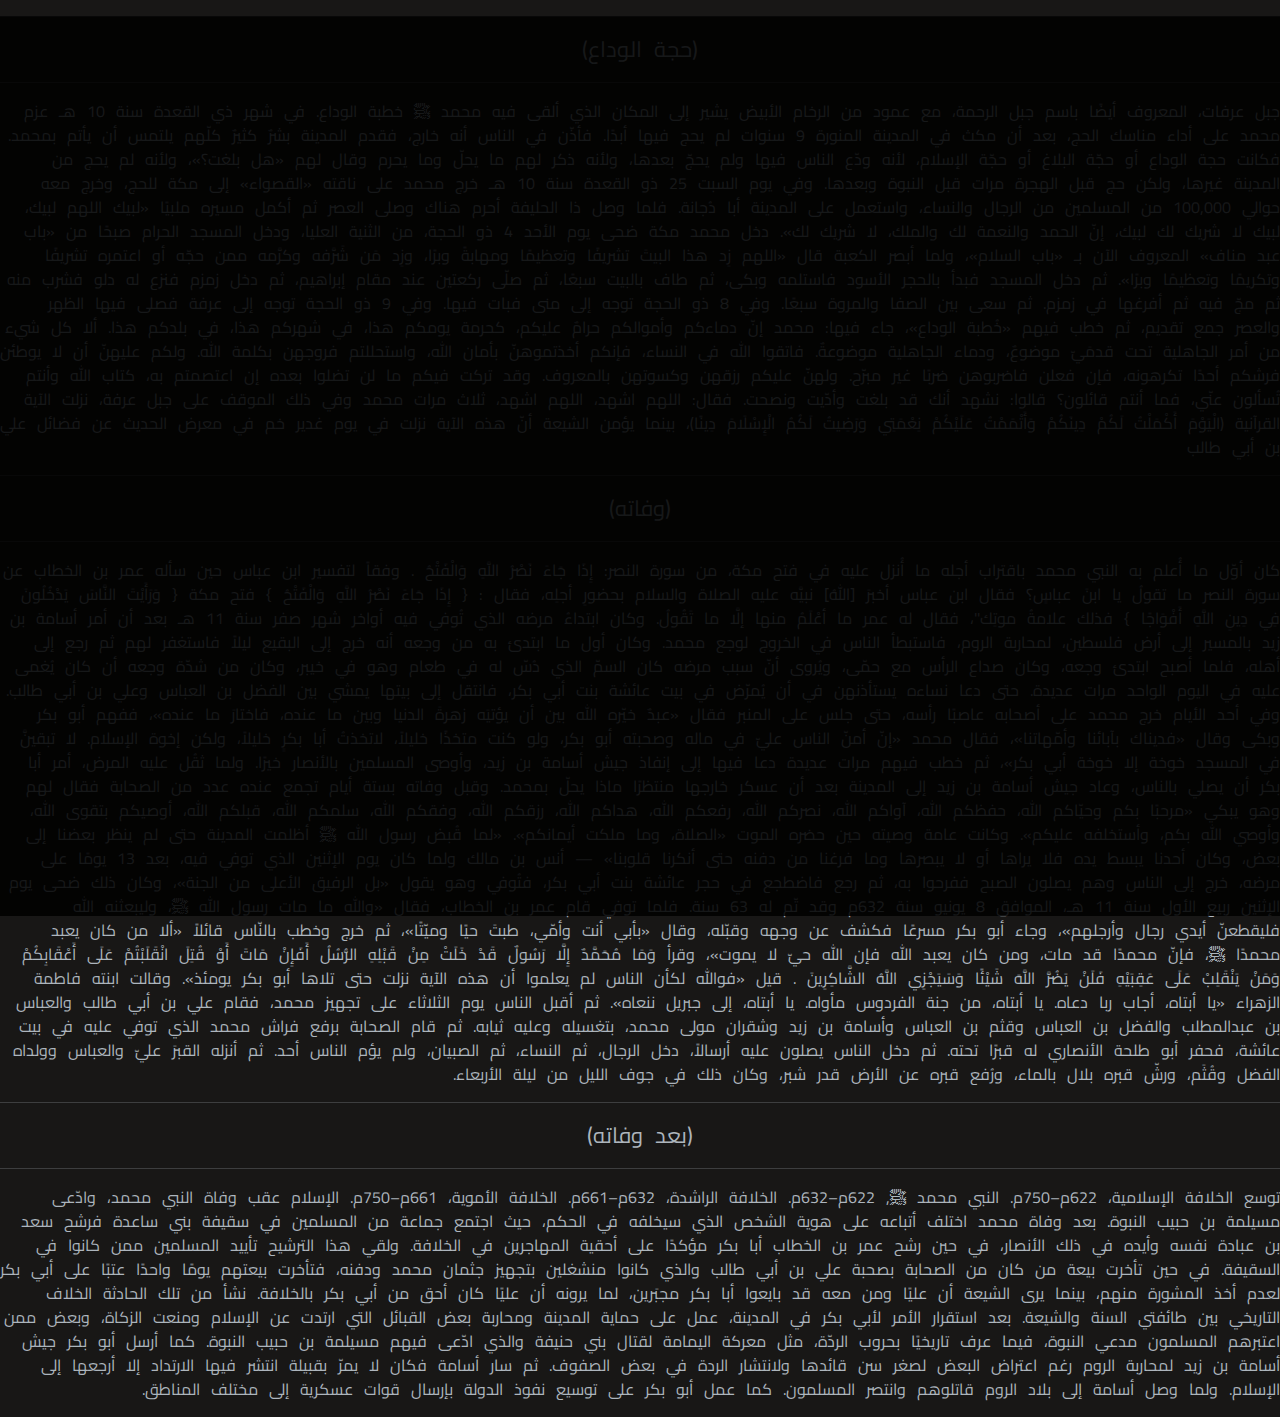
<file: html/mohamed4.html>
<!DOCTYPE html>
<html lang="ar" data-bs-theme="dark">

<head>
    <meta charset="UTF-8">
    <meta name="viewport" content="width=device-width, initial-scale=1.0">
    <link href="/imege/7d3923a6b2c27f7b80d6301b545f1404.jpg" rel="icon" />
    <link rel="stylesheet" href="/css/bootstrap.min.css">
    <link rel="stylesheet" href="/styles.css">
    <link rel="preconnect" href="https://fonts.googleapis.com">
    <link rel="preconnect" href="https://fonts.gstatic.com" crossorigin>
    <link href="https://fonts.googleapis.com/css2?family=Cairo:wght@200;300;400;500;600;800;900;1000&display=swap"
        rel="stylesheet">
    <title>وفاةالنبي محمد صلي الله علية وسلم</title>
</head>

<body>
    <div class="Loadingspinner">
        <span class="loader"></span>
    </div>


    <main class="nmae2">
        <section id="name2">
            <div class="name2">
                <p><hr>

                    <span>(حجة الوداع)</span>
                    <hr>


                    جبل عرفات، المعروف أيضًا باسم جبل الرحمة، مع عمود من الرخام الأبيض يشير إلى المكان الذي ألقى فيه
                    محمد ﷺ خطبة الوداع.
                    في شهر ذي القعدة سنة 10 هـ عزم محمد على أداء مناسك الحج، بعد أن مكث في المدينة المنورة 9 سنوات لم
                    يحج فيها أبدًا. فأذّن في الناس أنه خارج، فقدم المدينة بشرٌ كثيرٌ كلّهم يلتمس أن يأتم بمحمد. فكانت
                    حجة الوداع أو حجّة البلاغ أو حجّة الإسلام، لأنه ودّع الناس فيها ولم يحجّ بعدها، ولأنه ذكر لهم ما
                    يحلّ وما يحرم وقال لهم «هل بلغت؟»، ولأنه لم يحج من المدينة غيرها، ولكن حج قبل الهجرة مرات قبل النبوة
                    وبعدها. وفي يوم السبت 25 ذو القعدة سنة 10 هـ خرج محمد على ناقته «القصواء» إلى مكة للحج، وخرج معه
                    حوالي 100,000 من المسلمين من الرجال والنساء، واستعمل على المدينة أبا دُجانة. فلما وصل ذا الحليفة
                    أحرم هناك وصلى العصر ثم أكمل مسيره ملبيًا «لبيك اللهم لبيك، لبيك لا شريك لك لبيك، إنّ الحمد والنعمة
                    لك والملك، لا شريك لك».

                    دخل محمد مكة ضحى يوم الأحد 4 ذو الحجة، من الثنية العليا، ودخل المسجد الحرام صبحًا من «باب عبد مناف»
                    المعروف الآن بـ «باب السلام»، ولما أبصر الكعبة قال «اللهم زِد هذا البيتَ تشريفًا وتعظيمًا ومهابةً
                    وبرًا، وزِد مَن شَرَّفه وكرَّمه ممن حجّه أو اعتمره تشريفًا وتكريمًا وتعظيمًا وبرًا». ثم دخل المسجد
                    فبدأ بالحجر الأسود فاستلمه وبكى، ثم طاف بالبيت سبعًا، ثم صلّى ركعتين عند مقام إبراهيم، ثم دخل زمزم
                    فنزع له دلو فشرب منه ثم مجّ فيه ثم أفرغها في زمزم. ثم سعى بين الصفا والمروة سبعًا. وفي 8 ذو الحجة
                    توجه إلى منى فبات فيها. وفي 9 ذو الحجة توجه إلى عرفة فصلى فيها الظهر والعصر جمع تقديم، ثم خطب فيهم
                    «خُطبة الوداع»، جاء فيها:

                    محمد إنّ دماءكم وأموالكم حرامٌ عليكم، كحرمة يومكم هذا، في شهركم هذا، في بلدكم هذا. ألا كل شيء من أمر
                    الجاهلية تحت قدمَيّ موضوعٌ، ودماء الجاهلية موضوعةٌ. فاتقوا الله في النساء، فإنكم أخذتموهنّ بأمان
                    الله، واستحللتم فروجهن بكلمة الله. ولكم عليهنّ أن لا يوطئن فرشكم أحدًا تكرهونه، فإن فعلن فاضربوهن
                    ضربًا غير مبرّح. ولهنّ عليكم رزقهن وكسوتهن بالمعروف. وقد تركت فيكم ما لن تضلوا بعده إن اعتصمتم به،
                    كتاب الله وأنتم تُسألون عنّي، فما أنتم قائلون؟ قالوا: نشهد أنك قد بلغت وأدّيت ونصحت. فقال: اللهم
                    اشهد، اللهم اشهد، ثلاث مرات محمد
                    وفي ذلك الموقف على جبل عرفة، نزلت الآية القرآنية ﴿الْيَوْمَ أَكْمَلْتُ لَكُمْ دِينَكُمْ وَأَتْمَمْتُ
                    عَلَيْكُمْ نِعْمَتِي وَرَضِيتُ لَكُمُ الْإِسْلَامَ دِينًا﴾، بينما يؤمن الشيعة أنّ هذه الآية نزلت في
                    يوم غدير خم في معرض الحديث عن فضائل علي بن أبي طالب
                    <hr>

                    <span>(وفاته)</span>
<hr>
                    كان أوّل ما أُعلم به النبي محمد باقتراب أجله ما أُنزل عليه في فتح مكة، من سورة النصر: إِذَا جَاءَ
                    نَصْرُ اللَّهِ وَالْفَتْحُ . وفقاً لتفسير ابن عباس حين سأله عمر بن الخطاب عن سورة النصر ما تقولُ يا
                    ابنَ عباسٍ؟ فقال ابن عباس أخبرَ [اللهُ] نبيَّه عليه الصلاة والسلام بحضورِ أجلِه، فقال : { إِذَا
                    جَاءَ نَصْرُ اللَّهِ وَالْفَتْحُ } فتح مكة { وَرَأَيْتَ النَّاسَ يَدْخُلُونَ فِي دِينِ اللَّهِ
                    أَفْوَاجًا } فذلك علامةُ موتِك''، فقال له عمر ما أعْلَمُ منها إلَّا ما تَقُولُ. وكان ابتداءُ مرضه
                    الذي تُوفي فيه أواخر شهر صفر سنة 11 هـ بعد أن أمر أسامة بن زيد بالمسير إلى أرض فلسطين، لمحاربة
                    الروم، فاستبطأ الناس في الخروج لوجع محمد. وكان أول ما ابتدئ به من وجعه أنه خرج إلى البقيع ليلاً
                    فاستغفر لهم ثم رجع إلى أهله، فلما أصبح ابتدئ وجعه، وكان صداع الرأس مع حمّى، ويُروى أنّ سبب مرضه كان
                    السمّ الذي دُسّ له في طعام وهو في خيبر، وكان من شدّة وجعه أن كان يُغمى عليه في اليوم الواحد مرات
                    عديدة. حتى دعا نساءه يستأذنهن في أن يُمرّض في بيت عائشة بنت أبي بكر، فانتقل إلى بيتها يمشي بين الفضل
                    بن العباس وعلي بن أبي طالب.

                    وفي أحد الأيام خرج محمد على أصحابه عاصبًا رأسه، حتى جلس على المنبر فقال «عبدٌ خيّره الله بين أن
                    يؤتيَه زهرةَ الدنيا وبين ما عنده، فاختارَ ما عنده»، ففهم أبو بكر وبكى وقال «فديناك بآبائنا
                    وأمّهاتنا»، فقال محمد «إنّ أمنّ الناس عليّ في ماله وصحبته أبو بكر، ولو كنت متخذًا خليلاً، لاتخذتُ
                    أبا بكرٍ خليلاً، ولكن إخوة الإسلام. لا تبقينَّ في المسجد خوخة إلا خوخة أبي بكر»، ثم خطب فيهم مرات
                    عديدة دعا فيها إلى إنفاذ جيش أسامة بن زيد، وأوصى المسلمين بالأنصار خيرًا. ولما ثقُل عليه المرض، أمر
                    أبا بكر أن يصلي بالناس، وعاد جيش أسامة بن زيد إلى المدينة بعد أن عسكر خارجها منتظرًا ماذا يحلّ
                    بمحمد. وقبل وفاته بستة أيام تجمع عنده عدد من الصحابة فقال لهم وهو يبكي «مرحبًا بكم وحيّاكم الله،
                    حفظكم الله، آواكم الله، نصركم الله، رفعكم الله، هداكم الله، رزقكم الله، وفقكم الله، سلمكم الله،
                    قبلكم الله، أوصيكم بتقوى الله، وأوصي الله بكم، وأستخلفه عليكم». وكانت عامة وصيته حين حضره الموت
                    «الصلاة، وما ملكت أيمانكم».

                    «لما قُبض رسول الله ﷺ أظلمت المدينة
                    حتى لم ينظر بعضنا إلى بعض، وكان أحدنا
                    يبسط يده فلا يراها أو لا يبصرها وما فرغنا
                    من دفنه حتى أنكرنا قلوبنا»
                    — أنس بن مالك
                    ولما كان يوم الإثنين الذي توفي فيه، بعد 13 يومًا على مرضه، خرج إلى الناس وهم يصلون الصبح ففرحوا به،
                    ثم رجع فاضطجع في حجر عائشة بنت أبي بكر، فتُوفي وهو يقول «بل الرفيق الأعلى من الجنة»، وكان ذلك ضحى
                    يوم الإثنين ربيع الأول سنة 11 هـ، الموافق 8 يونيو سنة 632م وقد تّم له 63 سنة. فلما توفي قام عمر بن
                    الخطاب، فقال «والله ما مات رسول الله ﷺ، وليبعثنه الله فليقطعنّ أيدي رجال وأرجلهم»، وجاء أبو بكر
                    مسرعًا فكشف عن وجهه وقبّله، وقال «بأبي أنت وأمّي، طبتَ حيًا وميّتًا»، ثم خرج وخطب بالنّاس قائلاً
                    «ألا من كان يعبد محمدًا ﷺ، فإنّ محمدًا قد مات، ومن كان يعبد الله فإن الله حيّ لا يموت»، وقرأ وَمَا
                    مُحَمَّدٌ إِلَّا رَسُولٌ قَدْ خَلَتْ مِنْ قَبْلِهِ الرُّسُلُ أَفَإِنْ مَاتَ أَوْ قُتِلَ
                    انْقَلَبْتُمْ عَلَى أَعْقَابِكُمْ وَمَنْ يَنْقَلِبْ عَلَى عَقِبَيْهِ فَلَنْ يَضُرَّ اللَّهَ شَيْئًا
                    وَسَيَجْزِي اللَّهُ الشَّاكِرِينَ . قيل «فوالله لكأن الناس لم يعلموا أن هذه الآية نزلت حتى تلاها أبو
                    بكر يومئذ». وقالت ابنته فاطمة الزهراء «يا أبتاه، أجاب ربا دعاه. يا أبتاه، من جنة الفردوس مأواه. يا
                    أبتاه، إلى جبريل ننعاه».

                    ثم أقبل الناس يوم الثلاثاء على تجهيز محمد، فقام علي بن أبي طالب والعباس بن عبدالمطلب والفضل بن
                    العباس وقثم بن العباس وأسامة بن زيد وشقران مولى محمد، بتغسيله وعليه ثيابه. ثم قام الصحابة برفع فراش
                    محمد الذي توفي عليه في بيت عائشة، فحفر أبو طلحة الأنصاري له قبرًا تحته. ثم دخل الناس يصلون عليه
                    أرسالاً، دخل الرجال، ثم النساء، ثم الصبيان، ولم يؤم الناس أحد. ثم أنزله القبرَ عليّ والعباس وولداه
                    الفضل وقُثَم، ورشّ قبره بلال بالماء، ورُفع قبره عن الأرض قدر شبر، وكان ذلك في جوف الليل من ليلة
                    الأربعاء.
                    <hr>

                    <span>(بعد وفاته)</span>
<hr>
                    توسع الخلافة الإسلامية، 622م–750م.
                    النبي محمد ﷺ, 622م–632م.
                    الخلافة الراشدة، 632م–661م.
                    الخلافة الأموية، 661م–750م.

                    الإسلام عقب وفاة النبي محمد، وادّعى مسيلمة بن حبيب النبوة.
                    بعد وفاة محمد اختلف أتباعه على هوية الشخص الذي سيخلفه في الحكم، حيث اجتمع جماعة من المسلمين في سقيفة
                    بني ساعدة فرشح سعد بن عبادة نفسه وأيده في ذلك الأنصار، في حين رشح عمر بن الخطاب أبا بكر مؤكدًا على
                    أحقية المهاجرين في الخلافة. ولقي هذا الترشيح تأييد المسلمين ممن كانوا في السقيفة. في حين تأخرت بيعة
                    من كان من الصحابة بصحبة علي بن أبي طالب والذي كانوا منشغلين بتجهيز جثمان محمد ودفنه، فتأخرت بيعتهم
                    يومًا واحدًا عتبًا على أبي بكر لعدم أخذ المشورة منهم، بينما يرى الشيعة أن عليًا ومن معه قد بايعوا
                    أبا بكر مجبَرين، لما يرونه أن عليًا كان أحق من أبي بكر بالخلافة. نشأ من تلك الحادثة الخلاف التاريخي
                    بين طائفتي السنة والشيعة.

                    بعد استقرار الأمر لأبي بكر في المدينة، عمل على حماية المدينة ومحاربة بعض القبائل التي ارتدت عن
                    الإسلام ومنعت الزكاة، وبعض ممن اعتبرهم المسلمون مدعي النبوة، فيما عرف تاريخيًا بحروب الردّة، مثل
                    معركة اليمامة لقتال بني حنيفة والذي ادّعى فيهم مسيلمة بن حبيب النبوة. كما أرسل أبو بكر جيش أسامة بن
                    زيد لمحاربة الروم رغم اعتراض البعض لصغر سن قائدها ولانتشار الردة في بعض الصفوف. ثم سار أسامة فكان لا
                    يمرّ بقبيلة انتشر فيها الارتداد إلا أرجعها إلى الإسلام. ولما وصل أسامة إلى بلاد الروم قاتلوهم وانتصر
                    المسلمون. كما عمل أبو بكر على توسيع نفوذ الدولة بإرسال قوات عسكرية إلى مختلف المناطق.
                </p>
            </div>
        </section>
    </main>
    <script src="/js/bootstrap.bundle.min.js"></script>
    <script src="/js/jquery-3.7.1.min.js"></script>
    <script src="/main4.js"></script>
</body>

</html>
</file>
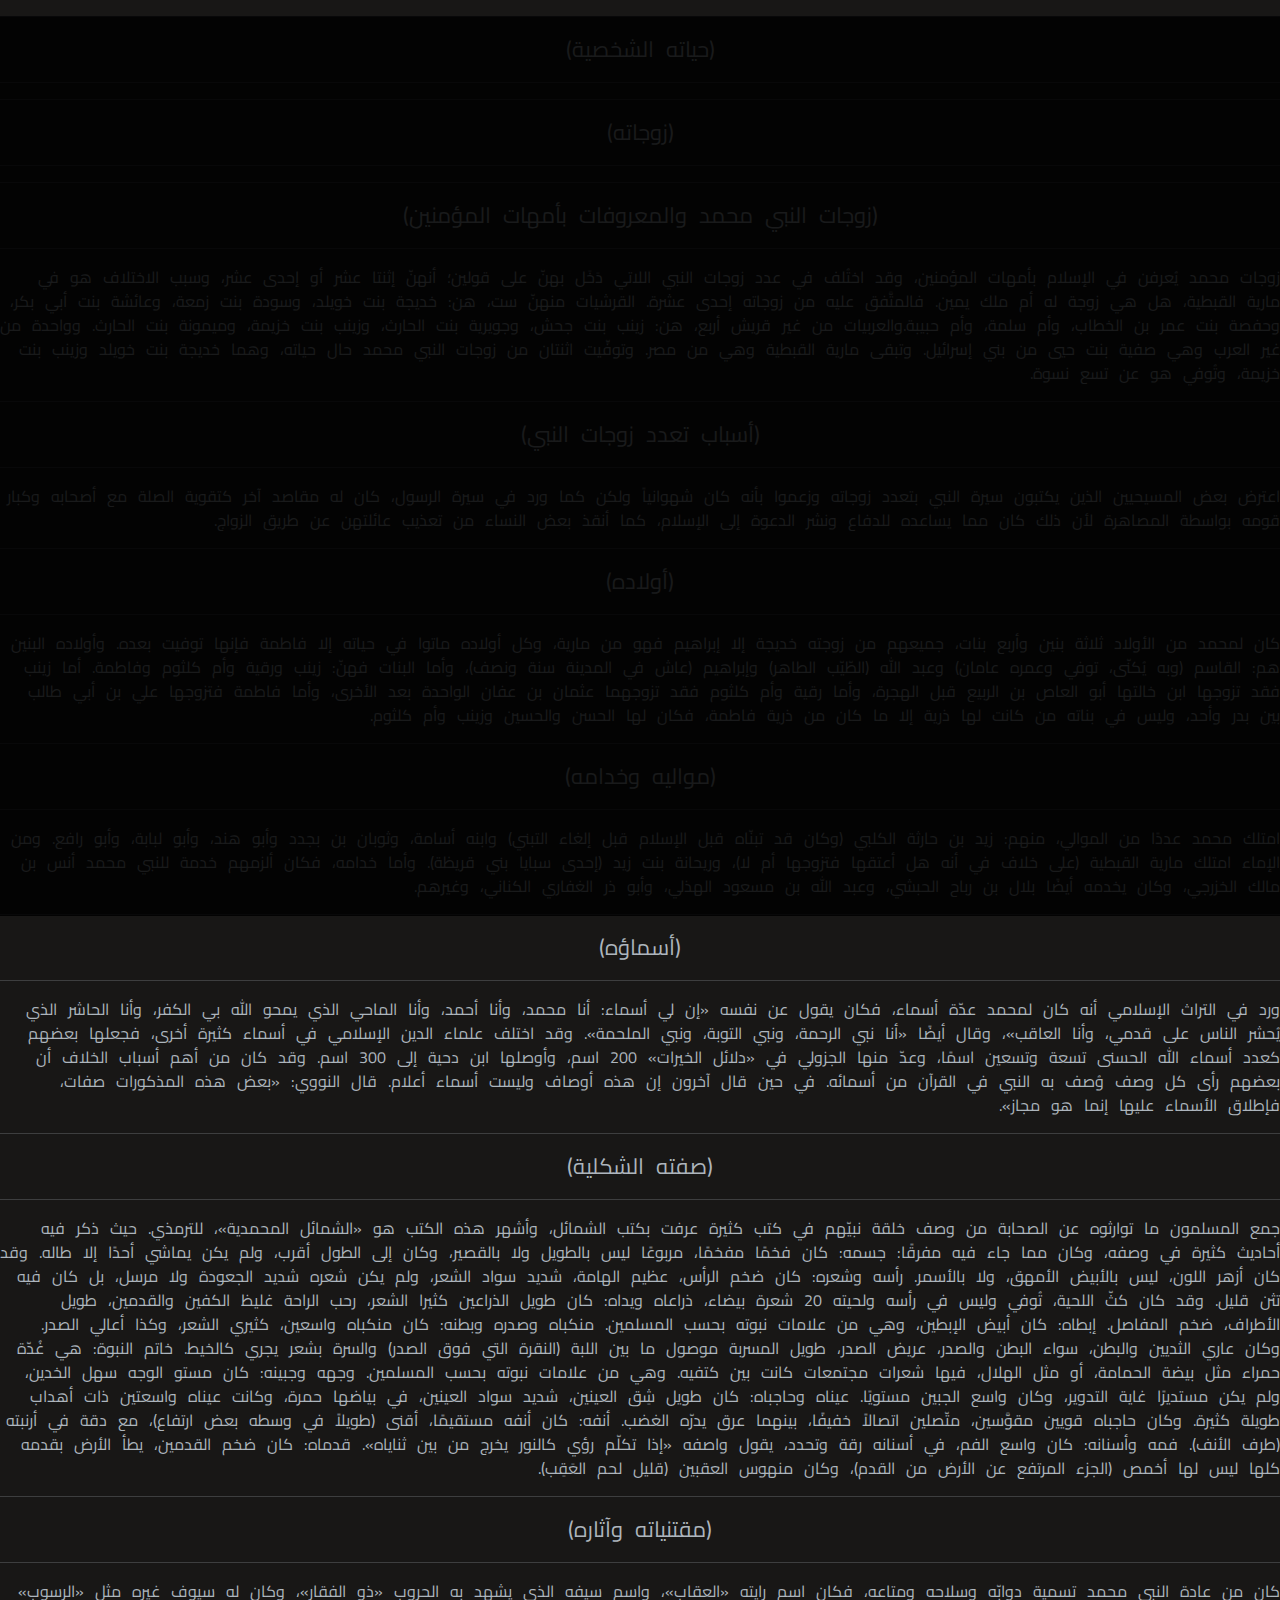
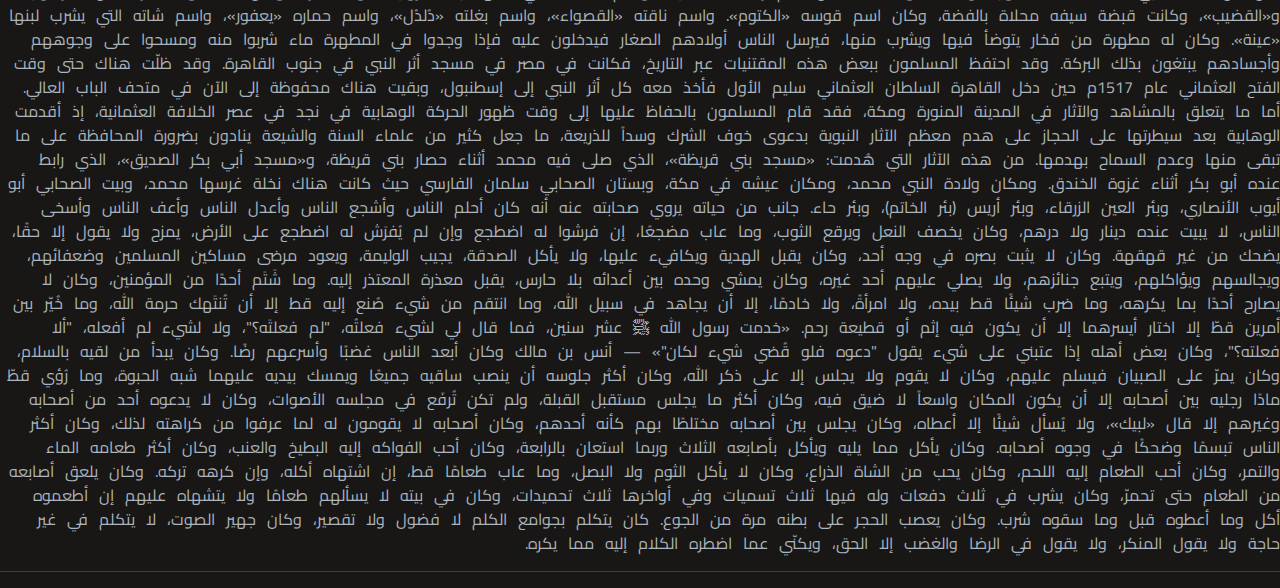
<file: html/mohamed5.html>
<!DOCTYPE html>
<html lang="ar" data-bs-theme="dark">

<head>
    <meta charset="UTF-8">
    <meta name="viewport" content="width=device-width, initial-scale=1.0">
    <link href="/imege/7d3923a6b2c27f7b80d6301b545f1404.jpg" rel="icon" />
    <link rel="stylesheet" href="/css/bootstrap.min.css">
    <link rel="stylesheet" href="/styles.css">
    <link rel="preconnect" href="https://fonts.googleapis.com">
    <link rel="preconnect" href="https://fonts.gstatic.com" crossorigin>
    <link href="https://fonts.googleapis.com/css2?family=Cairo:wght@200;300;400;500;600;800;900;1000&display=swap"
        rel="stylesheet">
    <title>حياة النبي الشخصيه صلي الله علية وسلم</title>
</head>

<body>
    <div class="Loadingspinner">
        <span class="loader"></span>
    </div>


    <main class="nmae2">
        <section id="name2">
            <div class="name2">
                <p>
                    <hr>
                    <span>(حياته الشخصية)</span>
                    <hr>
                    <hr>
                    <span>(زوجاته)</span>
                    <hr>
                    <hr>
                    <span>(زوجات النبي محمد والمعروفات بأمهات المؤمنين)</span>
                    <hr>
                    زوجات محمد يُعرفن في الإسلام بأمهات المؤمنين، وقد اختُلف في عدد زوجات النبي اللاتي دَخَل بهنّ على
                    قولين؛ أنهنّ إثنتا عشر أو إحدى عشر، وسبب الاختلاف هو في مارية القبطية، هل هي زوجة له أم ملك يمين.
                    فالمتَّفق عليه من زوجاته إحدى عشرة. القرشيات منهنّ ست، هن: خديجة بنت خويلد، وسودة بنت زمعة، وعائشة
                    بنت أبي بكر، وحفصة بنت عمر بن الخطاب، وأم سلمة، وأم حبيبة.والعربيات من غير قريش أربع، هن: زينب بنت
                    جحش، وجويرية بنت الحارث، وزينب بنت خزيمة، وميمونة بنت الحارث. وواحدة من غير العرب وهي صفية بنت حيي
                    من بني إسرائيل. وتبقى مارية القبطية وهي من مصر. وتوفِّيت اثنتان من زوجات النبي محمد حال حياته، وهما
                    خديجة بنت خويلد وزينب بنت خزيمة، وتُوفي هو عن تسع نسوة.
                    <hr>
                    <span>(أسباب تعدد زوجات النبي)</span>
                    <hr>
                    اعترض بعض المسيحيين الذين يكتبون سيرة النبي بتعدد زوجاته وزعموا بأنه كان شهوانياً ولكن كما ورد في
                    سيرة الرسول، كان له مقاصد آخر كتقوية الصلة مع أصحابه وكبار قومه بواسطة المصاهرة لأن ذلك كان مما
                    يساعده للدفاع ونشر الدعوة إلى الإسلام، كما أنقذ بعض النساء من تعذيب عائلتهن عن طريق الزواج.

                    <hr>

                    <span>(أولاده)</span>
                    <hr>
                    كان لمحمد من الأولاد ثلاثة بنين وأربع بنات، جميعهم من زوجته خديجة إلا إبراهيم فهو من مارية، وكل
                    أولاده ماتوا في حياته إلا فاطمة فإنها توفيت بعده. وأولاده البنين هم: القاسم (وبه يُكنّى، توفي وعمره
                    عامان) وعبد الله (الطّيّب الطاهر) وإبراهيم (عاش في المدينة سنة ونصف)، وأما البنات فهنّ: زينب ورقية
                    وأم كلثوم وفاطمة. أما زينب فقد تزوجها ابن خالتها أبو العاص بن الربيع قبل الهجرة، وأما رقية وأم كلثوم
                    فقد تزوجهما عثمان بن عفان الواحدة بعد الأخرى، وأما فاطمة فتزوجها علي بن أبي طالب بين بدر وأحد، وليس
                    في بناته من كانت لها ذرية إلا ما كان من ذرية فاطمة، فكان لها الحسن والحسين وزينب وأم كلثوم.

                    <hr>
                    <span>(مواليه وخدامه)</span>
                    <hr>
                    امتلك محمد عددًا من الموالي، منهم: زيد بن حارثة الكلبي (وكان قد تبنّاه قبل الإسلام قبل إلغاء التبني)
                    وابنه أسامة، وثوبان بن بجدد وأبو هند، وأبو لبابة، وأبو رافع. ومن الإماء امتلك مارية القبطية (على
                    خلاف في أنه هل أعتقها فتزوجها أم لا)، وريحانة بنت زيد (إحدى سبايا بني قريظة). وأما خدامه، فكان
                    ألزمهم خدمة للنبي محمد أنس بن مالك الخزرجي، وكان يخدمه أيضًا بلال بن رباح الحبشي، وعبد الله بن مسعود
                    الهذلي، وأبو ذر الغفاري الكناني، وغيرهم.

                    <hr>
                    <span>(أسماؤه)</span>
                    <hr>
                    ورد في التراث الإسلامي أنه كان لمحمد عدّة أسماء، فكان يقول عن نفسه «إن لي أسماء: أنا محمد، وأنا
                    أحمد، وأنا الماحي الذي يمحو الله بي الكفر، وأنا الحاشر الذي يُحشر الناس على قدمي، وأنا العاقب»، وقال
                    أيضًا «أنا نبي الرحمة، ونبي التوبة، ونبي الملحمة». وقد اختلف علماء الدين الإسلامي في أسماء كثيرة
                    أخرى، فجعلها بعضهم كعدد أسماء الله الحسنى تسعة وتسعين اسمًا، وعدّ منها الجزولي في «دلائل الخيرات»
                    200 اسم، وأوصلها ابن دحية إلى 300 اسم. وقد كان من أهم أسباب الخلاف أن بعضهم رأى كل وصف وُصف به النبي
                    في القرآن من أسمائه. في حين قال آخرون إن هذه أوصاف وليست أسماء أعلام. قال النووي: «بعض هذه المذكورات
                    صفات، فإطلاق الأسماء عليها إنما هو مجاز».

                    <hr>
                    <span>(صفته الشكلية)</span>
                    <hr>

                    جمع المسلمون ما توارثوه عن الصحابة من وصف خلقة نبيّهم في كتب كثيرة عرفت بكتب الشمائل، وأشهر هذه
                    الكتب هو «الشمائل المحمدية»، للترمذي. حيث ذكر فيه أحاديث كثيرة في وصفه، وكان مما جاء فيه مفرقًا:

                    جسمه: كان فخمًا مفخمًا، مربوعًا ليس بالطويل ولا بالقصير، وكان إلى الطول أقرب، ولم يكن يماشي أحدًا
                    إلا طاله. وقد كان أزهر اللون، ليس بالأبيض الأمهق، ولا بالأسمر.
                    رأسه وشعره: كان ضخم الرأس، عظيم الهامة، شديد سواد الشعر، ولم يكن شعره شديد الجعودة ولا مرسل، بل كان
                    فيه تثن قليل. وقد كان كثّ اللحية، تُوفي وليس في رأسه ولحيته 20 شعرة بيضاء،
                    ذراعاه ويداه: كان طويل الذراعين كثيرا الشعر، رحب الراحة غليظ الكفين والقدمين، طويل الأطراف، ضخم
                    المفاصل.
                    إبطاه: كان أبيض الإبطين، وهي من علامات نبوته بحسب المسلمين.
                    منكباه وصدره وبطنه: كان منكباه واسعين، كثيري الشعر، وكذا أعالي الصدر. وكان عاري الثديين والبطن، سواء
                    البطن والصدر، عريض الصدر، طويل المسربة موصول ما بين اللبة (النقرة التي فوق الصدر) والسرة بشعر يجري
                    كالخيط.
                    خاتم النبوة: هي غُدّة حمراء مثل بيضة الحمامة، أو مثل الهلال، فيها شعرات مجتمعات كانت بين كتفيه. وهي
                    من علامات نبوته بحسب المسلمين.
                    وجهه وجبينه: كان مستو الوجه سهل الخدين، ولم يكن مستديرًا غاية التدوير، وكان واسع الجبين مستويًا.
                    عيناه وحاجباه: كان طويل شِق العينين، شديد سواد العينين، في بياضها حمرة، وكانت عيناه واسعتين ذات
                    أهداب طويلة كثيرة. وكان حاجباه قويين مقوَّسين، متّصلين اتصالاً خفيفًا، بينهما عرق يدرّه الغضب.
                    أنفه: كان أنفه مستقيمًا، أقنى (طويلاً في وسطه بعض ارتفاع)، مع دقة في أرنبته (طرف الأنف).
                    فمه وأسنانه: كان واسع الفم، في أسنانه رقة وتحدد، يقول واصفه «إذا تكلّم رؤي كالنور يخرج من بين
                    ثناياه».
                    قدماه: كان ضخم القدمين، يطأ الأرض بقدمه كلها ليس لها أخمص (الجزء المرتفع عن الأرض من القدم)، وكان
                    منهوس العقبين (قليل لحم العَقِب).

                    <hr>
                    <span>(مقتنياته وآثاره)</span>
                    <hr>


                    كان من عادة النبي محمد تسمية دوابّه وسلاحه ومتاعه، فكان اسم رايته «العقاب»، واسم سيفه الذي يشهد به
                    الحروب «ذو الفقار»، وكان له سيوف غيره مثل «الرسوب» و«القضيب»، وكانت قبضة سيفه محلاة بالفضة، وكان اسم
                    قوسه «الكتوم». واسم ناقته «القصواء»، واسم بغلته «دُلدُل»، واسم حماره «يعفور»، واسم شاته التي يشرب
                    لبنها «عينة». وكان له مطهرة من فخار يتوضأ فيها ويشرب منها، فيرسل الناس أولادهم الصغار فيدخلون عليه
                    فإذا وجدوا في المطهرة ماء شربوا منه ومسحوا على وجوههم وأجسادهم يبتغون بذلك البركة. وقد احتفظ
                    المسلمون ببعض هذه المقتنيات عبر التاريخ، فكانت في مصر في مسجد أثر النبي في جنوب القاهرة. وقد ظلّت
                    هناك حتى وقت الفتح العثماني عام 1517م حين دخل القاهرة السلطان العثماني سليم الأول فأخذ معه كل أثر
                    النبي إلى إسطنبول، وبقيت هناك محفوظة إلى الآن في متحف الباب العالي.

                    أما ما يتعلق بالمشاهد والآثار في المدينة المنورة ومكة، فقد قام المسلمون بالحفاظ عليها إلى وقت ظهور
                    الحركة الوهابية في نجد في عصر الخلافة العثمانية، إذ أقدمت الوهابية بعد سيطرتها على الحجاز على هدم
                    معظم الآثار النبوية بدعوى خوف الشرك وسداً للذريعة، ما جعل كثير من علماء السنة والشيعة ينادون بضرورة
                    المحافظة على ما تبقى منها وعدم السماح بهدمها. من هذه الآثار التي هُدمت: «مسجد بني قريظة»، الذي صلى
                    فيه محمد أثناء حصار بني قريظة، و«مسجد أبي بكر الصديق»، الذي رابط عنده أبو بكر أثناء غزوة الخندق.
                    ومكان ولادة النبي محمد، ومكان عيشه في مكة، وبستان الصحابي سلمان الفارسي حيث كانت هناك نخلة غرسها
                    محمد، وبيت الصحابي أبو أيوب الأنصاري، وبئر العين الزرقاء، وبئر أريس (بئر الخاتم)، وبئر حاء.

                    جانب من حياته
                    يروي صحابته عنه أنه كان أحلم الناس وأشجع الناس وأعدل الناس وأعف الناس وأسخى الناس، لا يبيت عنده
                    دينار ولا درهم، وكان يخصف النعل ويرقع الثوب، وما عاب مضجعًا، إن فرشوا له اضطجع وإن لم يُفرَش له
                    اضطجع على الأرض، يمزح ولا يقول إلا حقًا، يضحك من غير قهقهة. وكان لا يثبت بصره في وجه أحد، وكان يقبل
                    الهدية ويكافيء عليها، ولا يأكل الصدقة، يجيب الوليمة، ويعود مرضى مساكين المسلمين وضعفائهم، ويجالسهم
                    ويؤاكلهم، ويتبع جنائزهم، ولا يصلي عليهم أحد غيره، وكان يمشي وحده بين أعدائه بلا حارس، يقبل معذرة
                    المعتذر إليه. وما شَتَم أحدًا من المؤمنين، وكان لا يصارح أحدًا بما يكرهه، وما ضرب شيئًا قط بيده، ولا
                    امرأةً، ولا خادمًا، إلا أن يجاهد في سبيل الله، وما انتقم من شيء صُنع إليه قط إلا أن تُنتَهك حرمة
                    الله، وما خُيّر بين أمرين قطّ إلا اختار أيسرهما إلا أن يكون فيه إثم أو قطيعة رحم.

                    «خدمت رسول الله ﷺ عشر سنين، فما قال
                    لي لشيء فعلتُه، "لم فعلتَه؟"، ولا لشيء لم أفعله،
                    "ألا فعلته؟"، وكان بعض أهله إذا عتبني على شيء
                    يقول "دعوه فلو قُضي شيء لكان"»
                    — أنس بن مالك
                    وكان أبعد الناس غضبًا وأسرعهم رضًا. وكان يبدأ من لقيه بالسلام، وكان يمرّ على الصبيان فيسلم عليهم،
                    وكان لا يقوم ولا يجلس إلا على ذكر الله، وكان أكثر جلوسه أن ينصب ساقيه جميعًا ويمسك بيديه عليهما شبه
                    الحبوة، وما رُؤي قطّ مادًا رجليه بين أصحابه إلا أن يكون المكان واسعاً لا ضيق فيه، وكان أكثر ما يجلس
                    مستقبل القبلة، ولم تكن تُرفَع في مجلسه الأصوات، وكان لا يدعوه أحد من أصحابه وغيرهم إلا قال «لبيك»،
                    ولا يُسأل شيئًا إلا أعطاه، وكان يجلس بين أصحابه مختلطًا بهم كأنه أحدهم، وكان أصحابه لا يقومون له لما
                    عرفوا من كراهته لذلك، وكان أكثر الناس تبسمًا وضحكًا في وجوه أصحابه. وكان يأكل مما يليه ويأكل بأصابعه
                    الثلاث وربما استعان بالرابعة، وكان أحب الفواكه إليه البطيخ والعنب، وكان أكثر طعامه الماء والتمر،
                    وكان أحب الطعام إليه اللحم، وكان يحب من الشاة الذراع، وكان لا يأكل الثوم ولا البصل، وما عاب طعامًا
                    قط، إن اشتهاه أكله، وإن كرهه تركه. وكان يلعق أصابعه من الطعام حتى تحمرّ، وكان يشرب في ثلاث دفعات وله
                    فيها ثلاث تسميات وفي أواخرها ثلاث تحميدات، وكان في بيته لا يسألهم طعامًا ولا يتشهاه عليهم إن أطعموه
                    أكل وما أعطوه قبل وما سقوه شرب. وكان يعصب الحجر على بطنه مرة من الجوع. كان يتكلم بجوامع الكلم لا
                    فضول ولا تقصير، وكان جهير الصوت، لا يتكلم في غير حاجة ولا يقول المنكر، ولا يقول في الرضا والغضب إلا
                    الحق، ويكنّي عما اضطره الكلام إليه مما يكره.
<hr>
                </p>
            </div>
        </section>
    </main>
    <script src="/js/bootstrap.bundle.min.js"></script>
    <script src="/js/jquery-3.7.1.min.js"></script>
    <script src="/main4.js"></script>
</body>

</html>
</file>
<file: styles.css>
body {
    direction: rtl;
    padding: 0;
    margin: 0;
    background-color: var(--mainBgColor);
}

/* Styles for large screens (desktop) */
@media (min-width: 1025px) {
    .name1 p {
        font-size: 1.5em;
        line-height: 3em;
    }
    .name2 p {
        font-size: 1.5em;
        line-height: 3em;
    }
    .myNavbar {
        width: 700px;
        height: 100px;
    }
}

/* Styles for medium screens (tablet) */
@media (min-width: 601px) and (max-width: 1024px) {
    .name1 p {
        font-size: 1.2em;
        line-height: 2.5em;
    }
    .name2 p {
        font-size: 1.2em;
        line-height: 2.5em;
    }
    .myNavbar {
        width: 70%;
        height: 60px;
    }
}

/* Styles for small screens (mobile) */
@media (max-width: 600px) {
    .name1 p {
        font-size: 0.8em;
        line-height: 1.5em;
    }
    .myNavbar {
        width: 80%;
        height: 50px;
    }
}

/* Common Styles for all screens */
.name1 {
    font-family: 'Cairo', sans-serif;
    display: flex;
    justify-content: center;
    align-items: center;
    min-height: 100vh;
    text-align: center;
    word-spacing: 7px;
}

.name1 p {
    font-size: 20px;
    line-height: 40px;
    margin-bottom: 20px;
    max-width: 1200px;
    margin: 0 auto;
}

.name2 {
    direction: rtl;
    font-family: 'Cairo', sans-serif;
    word-spacing: 7px;
}

.name2 p {
    font-size: 40px;
    line-height: 40px;
}

.name2 span {
    font-size: 22px;
    display: flex;
    text-align: center;
    align-items: center;
    justify-content: center;
}

:root {
    --mainColor: #DAC5A7;
    --mainBgColor: #181716;
    --hoverColor: #2b2828;
    scroll-behavior: unset;
}

.mainColor {
    color: var(--mainColor);
}

.mainFont {
    font-family: 'Satoshi-Light';
}

.brownBg {
    background-color: var(--mainBgColor);
    display: none;
    padding: 10px 20px;
    z-index: 1454;
}

/* Scrollbar Styles */
::-webkit-scrollbar {
    width: 10px;
    border-radius: 5px;
}

::-webkit-scrollbar-track {
    background: var(--mainBgColor);
}

::-webkit-scrollbar-thumb {
    background: var(--mainColor);
}

::-webkit-scrollbar-thumb:hover {
    background: #6d5d50;
}

::-webkit-scrollbar-button {
    background-color: var(--mainColor);
}

/* Loading Spinner Styles */
.Loadingspinner {
    position: fixed;
    width: 100%;
    height: 100%;
    background: #000;
    z-index: 64684646;
}

.loader {
    transform: rotateZ(45deg);
    perspective: 1000px;
    border-radius: 50%;
    width: 48px;
    height: 48px;
    color: #fff;
    position: absolute;
    top: 50%;
    left: 50%;
    transform: translate(-50%, -50%);
}

.loader:before,
.loader:after {
    content: '';
    display: block;
    position: absolute;
    top: 0;
    left: 0;
    width: inherit;
    height: inherit;
    border-radius: 50%;
    transform: rotateX(70deg);
    animation: 1s spin linear infinite;
}

.loader:after {
    color: #FF3D00;
    transform: rotateY(70deg);
    animation-delay: .4s;
}

@keyframes rotate {
    0% {
        transform: translate(-50%, -50%) rotateZ(0deg);
    }

    100% {
        transform: translate(-50%, -50%) rotateZ(360deg);
    }
}

@keyframes rotateccw {
    0% {
        transform: translate(-50%, -50%) rotate(0deg);
    }

    100% {
        transform: translate(-50%, -50%) rotate(-360deg);
    }
}

@keyframes spin {
    0%, 100% {
        box-shadow: .2em 0px 0 0px currentcolor;
    }
    12% {
        box-shadow: .2em .2em 0 0 currentcolor;
    }
    25% {
        box-shadow: 0 .2em 0 0px currentcolor;
    }
    37% {
        box-shadow: -.2em .2em 0 0 currentcolor;
    }
    50% {
        box-shadow: -.2em 0 0 0 currentcolor;
    }
    62% {
        box-shadow: -.2em -.2em 0 0 currentcolor;
    }
    75% {
        box-shadow: 0px -.2em 0 0 currentcolor;
    }
    87% {
        box-shadow: .2em -.2em 0 0 currentcolor;
    }
}

/* Navbar Styles */
.myNavbar {
    height: 100px;
    margin-top: 40px;
    margin: 2px;
    background-color: transparent;
    backdrop-filter: blur(10px);
    -webkit-backdrop-filter: blur(10px);
    border: solid 1px var(--mainColor);
    border-radius: 15px;
    width: 700px;
    z-index: 56466544;
    position: relative;
    text-align: center;
}

.myNavbar button:disabled {
    border: none;
    outline: none;
}

.myNavbar button {
    display: none !important;
    cursor: unset;
}

.myNavbar button i {
    cursor: pointer;
}

.myNavbar ul {
    display: flex;
}

.myNavbar ul li {
    list-style: none;
}

.myNavbar ul li a {
    text-decoration: none;
    color: var(--mainColor);
    overflow: hidden;
    padding: 5px 5px;
}

.myNavbar a::before {
    content: '';
    height: 2px;
    width: 0;
    background-color: var(--mainColor);
    position: absolute;
    bottom: -7px;
    transition: all 0.5s;
}

.active::before {
    content: '';
    height: 2px;
    width: 100%;
    background-color: var(--mainColor);
    position: absolute;
    bottom: -7px;
    left: 0;
}

.myNavbar li:hover a::before {
    left: 0;
}

@media (max-width:999px) {
    div :where(h1, h2) {
        font-family: 'Satoshi-Light';
        letter-spacing: 10px;
        color: var(--mainColor);
        font-size: 60px;
    }

    #home p {
        font-family: 'Satoshi-Light';
        color: var(--mainColor);
        font-size: 30px;
    }

    .myNavbar {
        width: 70%;
        height: 60px;
    }

    .myNavbar ul {
        display: none;
        align-items: center;
        flex-direction: column;
        background-color: var(--mainBgColor);
        -webkit-backdrop-filter: blur(10px);
        backdrop-filter: blur(10px);
        width: 100%;
        position: absolute;
        top: 100%;
        border: 1px solid var(--mainColor);
        border-radius: 0px 0px 5px 5px;
    }

    .myNavbar ul {
        padding: 10px 0px;
    }

    .myNavbar ul li {
        padding: 10px 0px;
    }

    .myNavbar a::before {
        bottom: 3px;
    }

    .active:before {
        bottom: 3px;
    }

    .myNavbar button {
        display: flex !important;
    }

    ul {
        display: none;
    }

    .colors {
        flex-wrap: wrap;
        gap: 3px;
    }
}

@media (max-width:900px) {
    .colors {
        flex-wrap: wrap;
        gap: 3px;
    }
}

@media (max-width:600px) {
    .myNavbar {
        width: 80%;
        height: 50px;
    }

    .myNavbar button {
        display: flex !important;
    }
}
</file>
